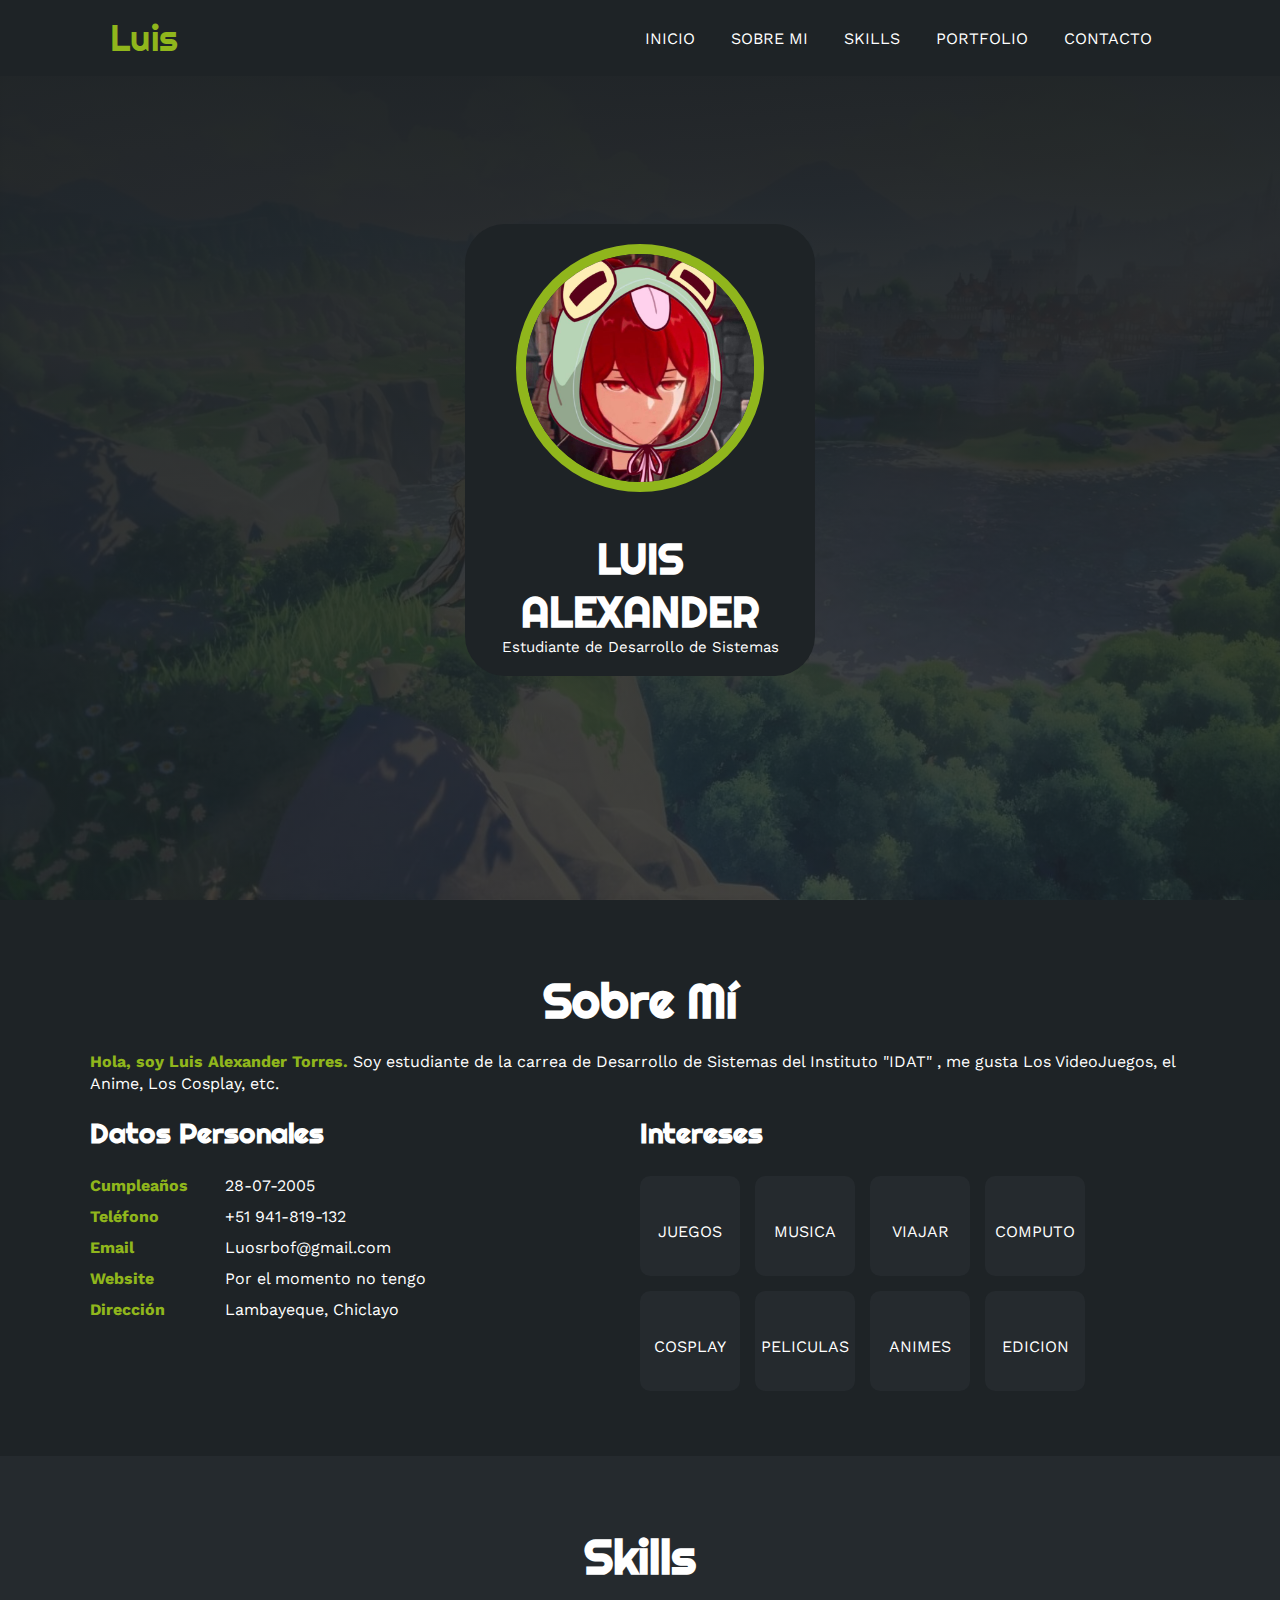
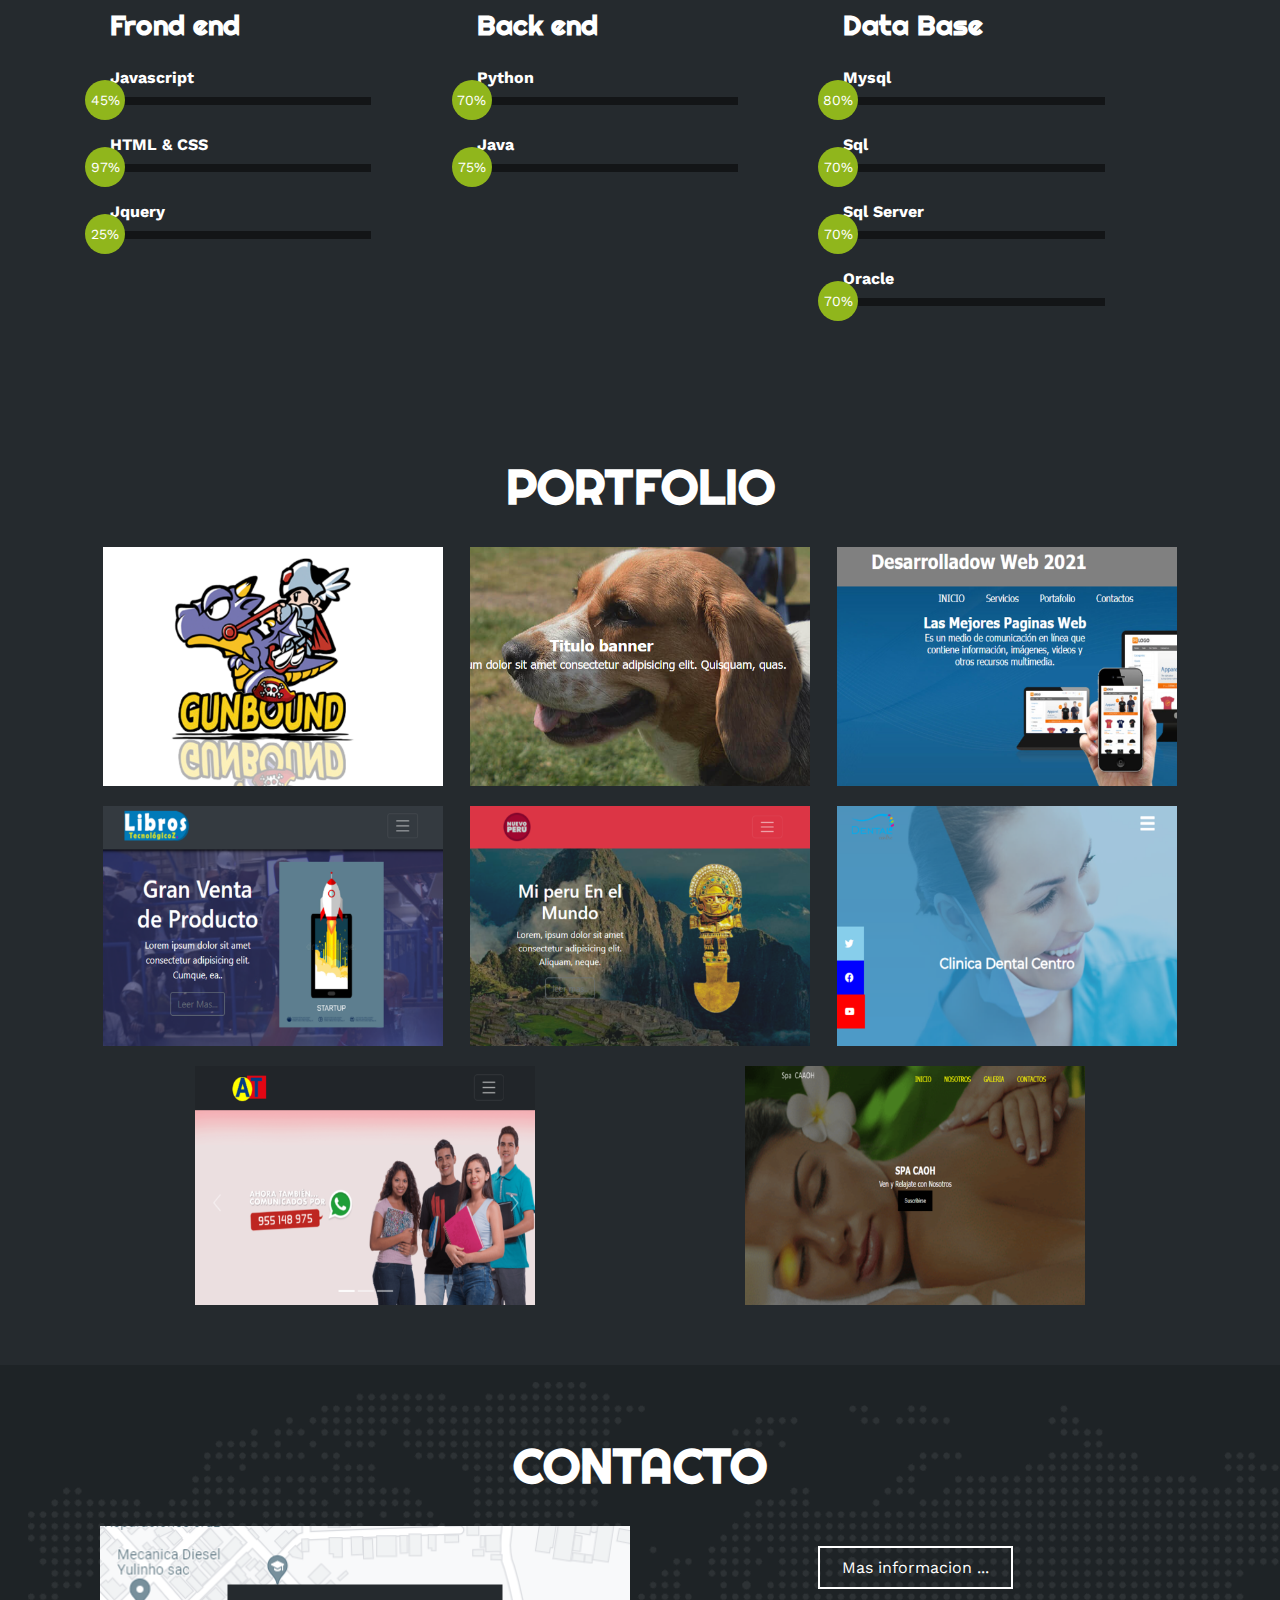
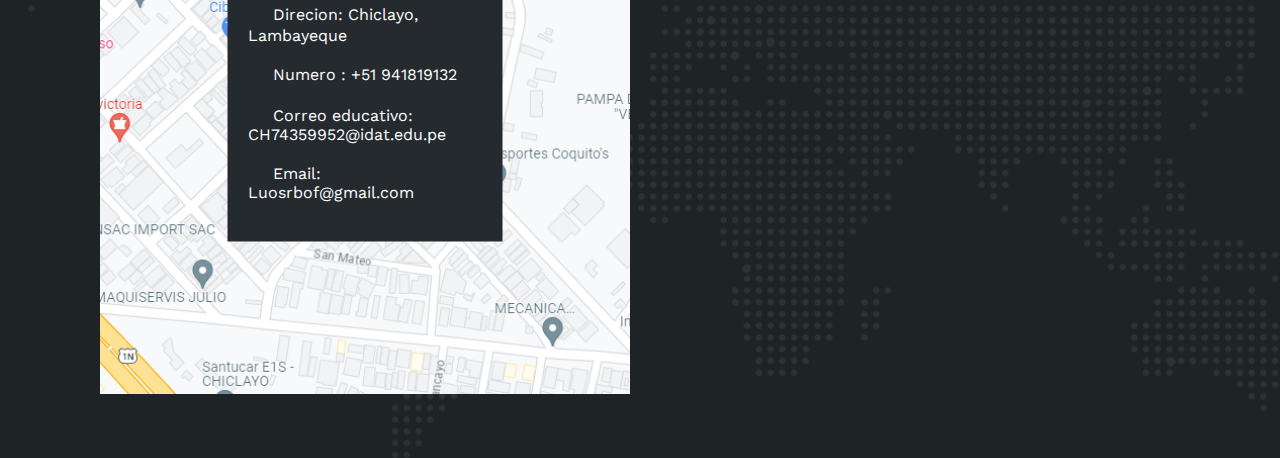
<file: index.html>
<!doctype html>
<html lang="en">
  <head>
    <meta charset="utf-8">
    <meta name="viewport" content="width=device-width, initial-scale=1">
    <title>Portafolio</title>
    <link rel="stylesheet" href="estilo.css">
    <link rel="shortcut icon" href="img/favonico.png" type="image/x-icon">
    <link href="https://cdn.jsdelivr.net/npm/bootstrap@5.3.0/dist/css/bootstrap.min.css" rel="stylesheet" integrity="sha384-9ndCyUaIbzAi2FUVXJi0CjmCapSmO7SnpJef0486qhLnuZ2cdeRhO02iuK6FUUVM" crossorigin="anonymous">
  </head>
  <body>
    <!-- MENU ENCABEZADO -->
    <div class="contenedor-header">
        <header>
            <div class="logo">
                <a href="#">Luis</a>
            </div>
            <nav id="nav">
                <ul>
                    <li><a href="#inicio" onclick="seleccionar()">INICIO</a></li>
                    <li><a href="#sobremi" onclick="seleccionar()">SOBRE MI</a></li>
                    <li><a href="#skills" onclick="seleccionar()">SKILLS</a></li>
                    <li><a href="#portfolio" onclick="seleccionar()">PORTFOLIO</a></li>
                    <li><a href="#contacto" onclick="seleccionar()">CONTACTO</a></li>
                </ul>
            </nav>
            <div class="nav-responsive" onclick="mostrarOcultarMenu()">
                <i class="fa-solid fa-bars"></i>
            </div>
        </header>
    </div>
    

    <!-- SECCION INICIO -->
    <section id="inicio" class="inicio">
        <div class="contenido-banner">
            <div class="contenedor-img">
                <img src="img/diluc.jpg" alt="">
            </div>
            <h1>LUIS ALEXANDER</h1>
            <h2>Estudiante de Desarrollo de Sistemas</h2>
        </div>
    </section>

    <!-- SECCION SOBRE MI -->
    <section id="sobremi" class="sobremi">
        <div class="contenido-seccion">
            <h2>Sobre Mí</h2>
            <p><span>Hola, soy Luis Alexander Torres.</span> Soy estudiante de la carrea de Desarrollo de Sistemas del Instituto "IDAT"
            , me gusta Los VideoJuegos, el Anime, Los Cosplay, etc.
            </p>

            <div class="fila">
                <!-- datos personales -->
                <div class="col">
                    <h3>Datos Personales</h3>
                    <ul>
                        <li>
                            <strong>Cumpleaños</strong>
                            28-07-2005
                        </li>
                        <li>
                            <strong>Teléfono</strong>
                            +51 941-819-132
                        </li>
                        <li>
                            <strong>Email</strong>
                            Luosrbof@gmail.com
                        </li>
                        <li>
                            <strong>Website</strong>
                            Por el momento no tengo
                        </li>
                        <li>
                            <strong>Dirección</strong>
                            Lambayeque, Chiclayo
                        </li>
                        
                    </ul>
                </div>

                <!-- intereses -->
                <div class="col">
                    <h3>Intereses</h3>
                    <div class="contenedor-intereses">
                        <div class="interes">
                            <i class="fa-solid fa-gamepad"></i>
                            <span>JUEGOS</span>
                        </div>
                        <div class="interes">
                            <i class="fa-solid fa-headphones"></i>
                            <span>MUSICA</span>
                        </div>
                        <div class="interes">
                            <i class="fa-solid fa-plane"></i>
                            <span>VIAJAR</span>
                        </div>
                        <div class="interes">
                            <i class="fa-brands fa-apple"></i>
                            <span>COMPUTO</span>
                        </div>
                        <div class="interes">
                            <i class="fa-solid fa-person-hiking"></i>
                            <span>COSPLAY</span>
                        </div>
                        <div class="interes">
                            <i class="fa-solid fa-book"></i>
                            <span>PELICULAS</span>
                        </div>
                        <div class="interes">
                            <i class="fa-solid fa-car"></i>
                            <span>ANIMES</span>
                        </div>
                        <div class="interes">
                            <i class="fa-solid fa-camera"></i>
                            <span>EDICION</span>
                        </div>
                        
                    </div>
                </div>
            </div>
            
        </div>
    </section>

    <!-- SECCION SKILLS -->
    <section class="skills" id="skills">
        <div class="contenido-seccion">
            <h2>Skills</h2>
            <div class="fila">
                <!-- Technical Skill -->
                <div class="col">
                    <h3>Frond end</h3>
                    <div class="skill">
                        <span>Javascript</span>
                        <div class="barra-skill">
                            <div class="progreso">
                                <span>45%</span>
                            </div>
                        </div>
                    </div>
                    <div class="skill">
                        <span>HTML & CSS</span>
                        <div class="barra-skill">
                            <div class="progreso">
                                <span>97%</span>
                            </div>
                        </div>
                    </div>
                    <div class="skill">
                        <span>Jquery</span>
                        <div class="barra-skill">
                            <div class="progreso">
                                <span>25%</span>
                            </div>
                        </div>
                    </div>
                    
                </div>
                <!-- Professional Skills -->
                <div class="col">
                    <h3>Back end</h3>
                    <div class="skill">
                        <span>Python</span>
                        <div class="barra-skill">
                            <div class="progreso">
                                <span>70%</span>
                            </div>
                        </div>
                    </div>
                    <div class="skill">
                        <span>Java</span>
                        <div class="barra-skill">
                            <div class="progreso">
                                <span>75%</span>
                            </div>
                        </div>
                    </div>
                </div>

                <div class="col">
                    <h3>Data Base</h3>
                    <div class="skill">
                        <span>Mysql</span>
                        <div class="barra-skill">
                            <div class="progreso">
                                <span>80%</span>
                            </div>
                        </div>
                    </div>
                    <div class="skill">
                        <span>Sql</span>
                        <div class="barra-skill">
                            <div class="progreso">
                                <span>70%</span>
                            </div>
                        </div>
                    </div>
                    <div class="skill">
                        <span>Sql Server</span>
                        <div class="barra-skill">
                            <div class="progreso">
                                <span>70%</span>
                            </div>
                        </div>
                    </div>

                    <div class="skill">
                        <span>Oracle</span>
                        <div class="barra-skill">
                            <div class="progreso">
                                <span>70%</span>
                            </div>
                        </div>
                    </div>
                    
                </div>
            </div>
        </div>
    </section>

    <!-- SECCION CURRICULUM -->
    

    <!-- SECCION PORTFOLIO -->
    <section id="portfolio" class="portfolio">
        <div class="contenido-seccion">
            <h2>PORTFOLIO</h2>
            <div class="galeria">
                <div class="proyecto">
                    <a href="Proyectos/bootstrap/index.html">
                        <img src="img/Bootstrap.png" alt="">
                            <div class="overlay">
                                <h3 class="text-white">Bootstrap</h3>
                            </div>
                    </a>
                </div>

                <div class="proyecto">
                    <a href="Proyectos/Pets/Index.html.html">
                        <img src="img/Pets.png" alt="">
                            <div class="overlay">
                                <h3 class="text-white">Pets</h3>
                            </div>
                    </a>
                </div>

                <div class="proyecto">
                    <a href="Proyectos/website/index.html">
                        <img src="img/website.png" alt="">
                            <div class="overlay">
                                <h3 class="text-white">Website</h3>
                            </div>
                    </a>
                </div>

                <div class="proyecto">
                    <a href="Proyectos/Libros/index.html">
                        <img src="img/Libros.png" alt="">
                            <div class="overlay">
                                <h3 class="text-white">Libros</h3>
                            </div>
                    </a>
                </div>

                <div class="proyecto">
                    <a href="Proyectos/MiPeru/index.html">
                        <img src="img/MiPeru.png" alt="">
                            <div class="overlay">
                                <h3 class="text-white">Mi Peru</h3>
                            </div>
                    </a>
                </div>

                <div class="proyecto">
                    <a href="Proyectos/Clinica/index.html">
                        <img src="img/clinica.png" alt="">
                            <div class="overlay">
                                <h3 class="text-white">Clinica</h3>
                            </div>
                    </a>
                </div>

                <div class="proyecto">
                    <a href="Proyectos/academia/index.html">
                        <img src="img/academia.png" alt="">
                            <div class="overlay">
                                <h3 class="text-white">Academia</h3>
                            </div>
                    </a>
                </div>

                <div class="proyecto">
                    <a href="Proyectos/Spa/index.html">
                        <img src="img/spa.png" alt="">
                            <div class="overlay">
                                <h3 class="text-white">Spa</h3>
                            </div>
                    </a>
                </div>
        </div>
    </div>
</section>

    <!-- SECCION CONTACTO -->
    <section id="contacto" class="contacto">
        <div class="contenido-seccion">
            <h2>CONTACTO</h2>
            <div class="fila">
                <!-- Formulario -->
                
                <!-- Mapa -->
                <div class="col">
                    <img src="img/ubicacion.png" alt="">
                    <div class="info">
                        <ul>
                            <li>
                                <i class="fa-solid fa-location-dot"></i>
                                Direcion: ㅤㅤㅤㅤChiclayo, Lambayeque
                            </li>
                            <li>
                                <i class="fa-solid fa-mobile-screen"></i>
                                Numero : ㅤㅤㅤㅤㅤㅤ+51 941819132
                            </li>
                            <li>
                                <i class="fa-solid fa-envelope"></i>
                                Correo educativo: CH74359952@idat.edu.pe
                                
                            </li>
                            <li>
                                <i class="fa-solid fa-mobile-screen"></i>
                                Email: Luosrbof@gmail.com
                            </li>
                        </ul>
                    </div>
                </div>
                <div class="col">
                    
                    <button>
                        Mas informacion ...<i class="fa-solid fa-paper-plane"></i>
                        <span class="overlay"></span>
                    </button>
                </div>
            </div>
        </div>
    </section>

    <!-- footer -->
    

    <script src="script.js"></script>
    <script src="https://cdn.jsdelivr.net/npm/bootstrap@5.3.0/dist/js/bootstrap.bundle.min.js" integrity="sha384-geWF76RCwLtnZ8qwWowPQNguL3RmwHVBC9FhGdlKrxdiJJigb/j/68SIy3Te4Bkz" crossorigin="anonymous"></script>
  </body>
</html>
</file>
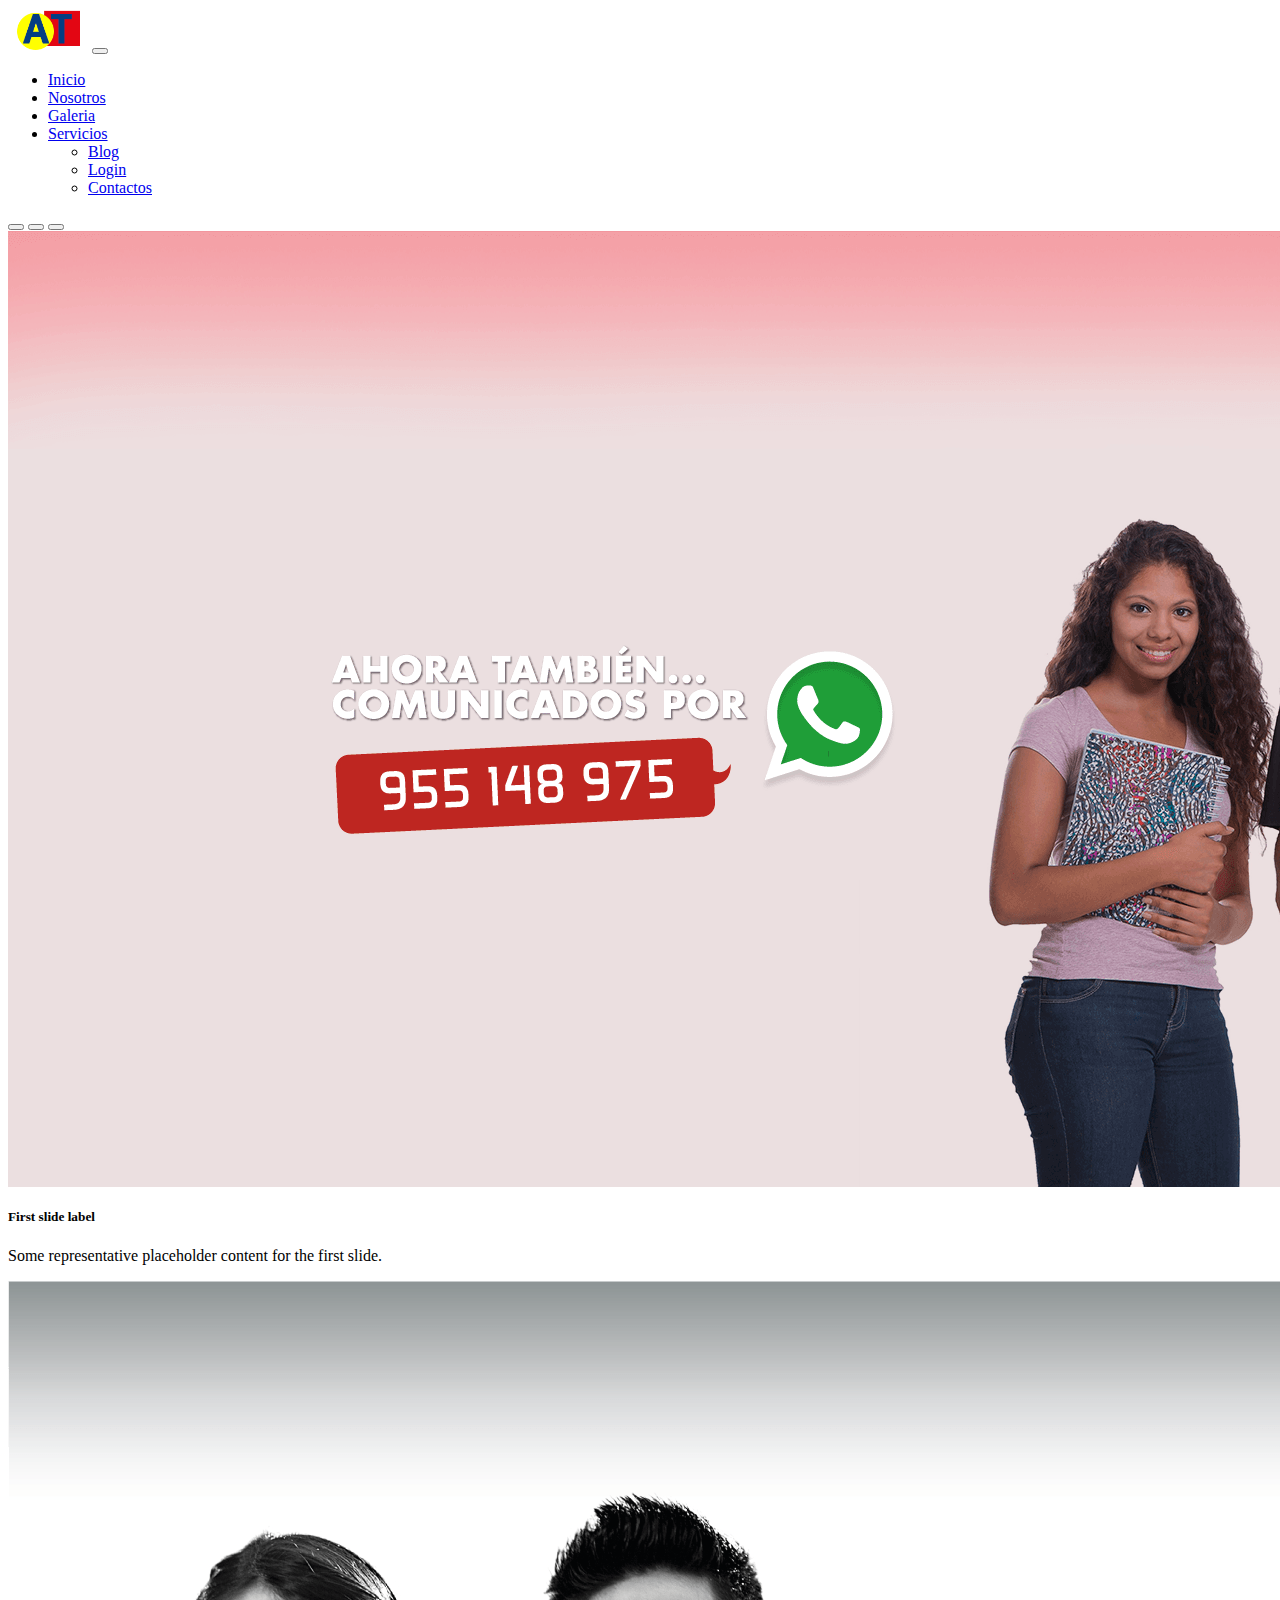
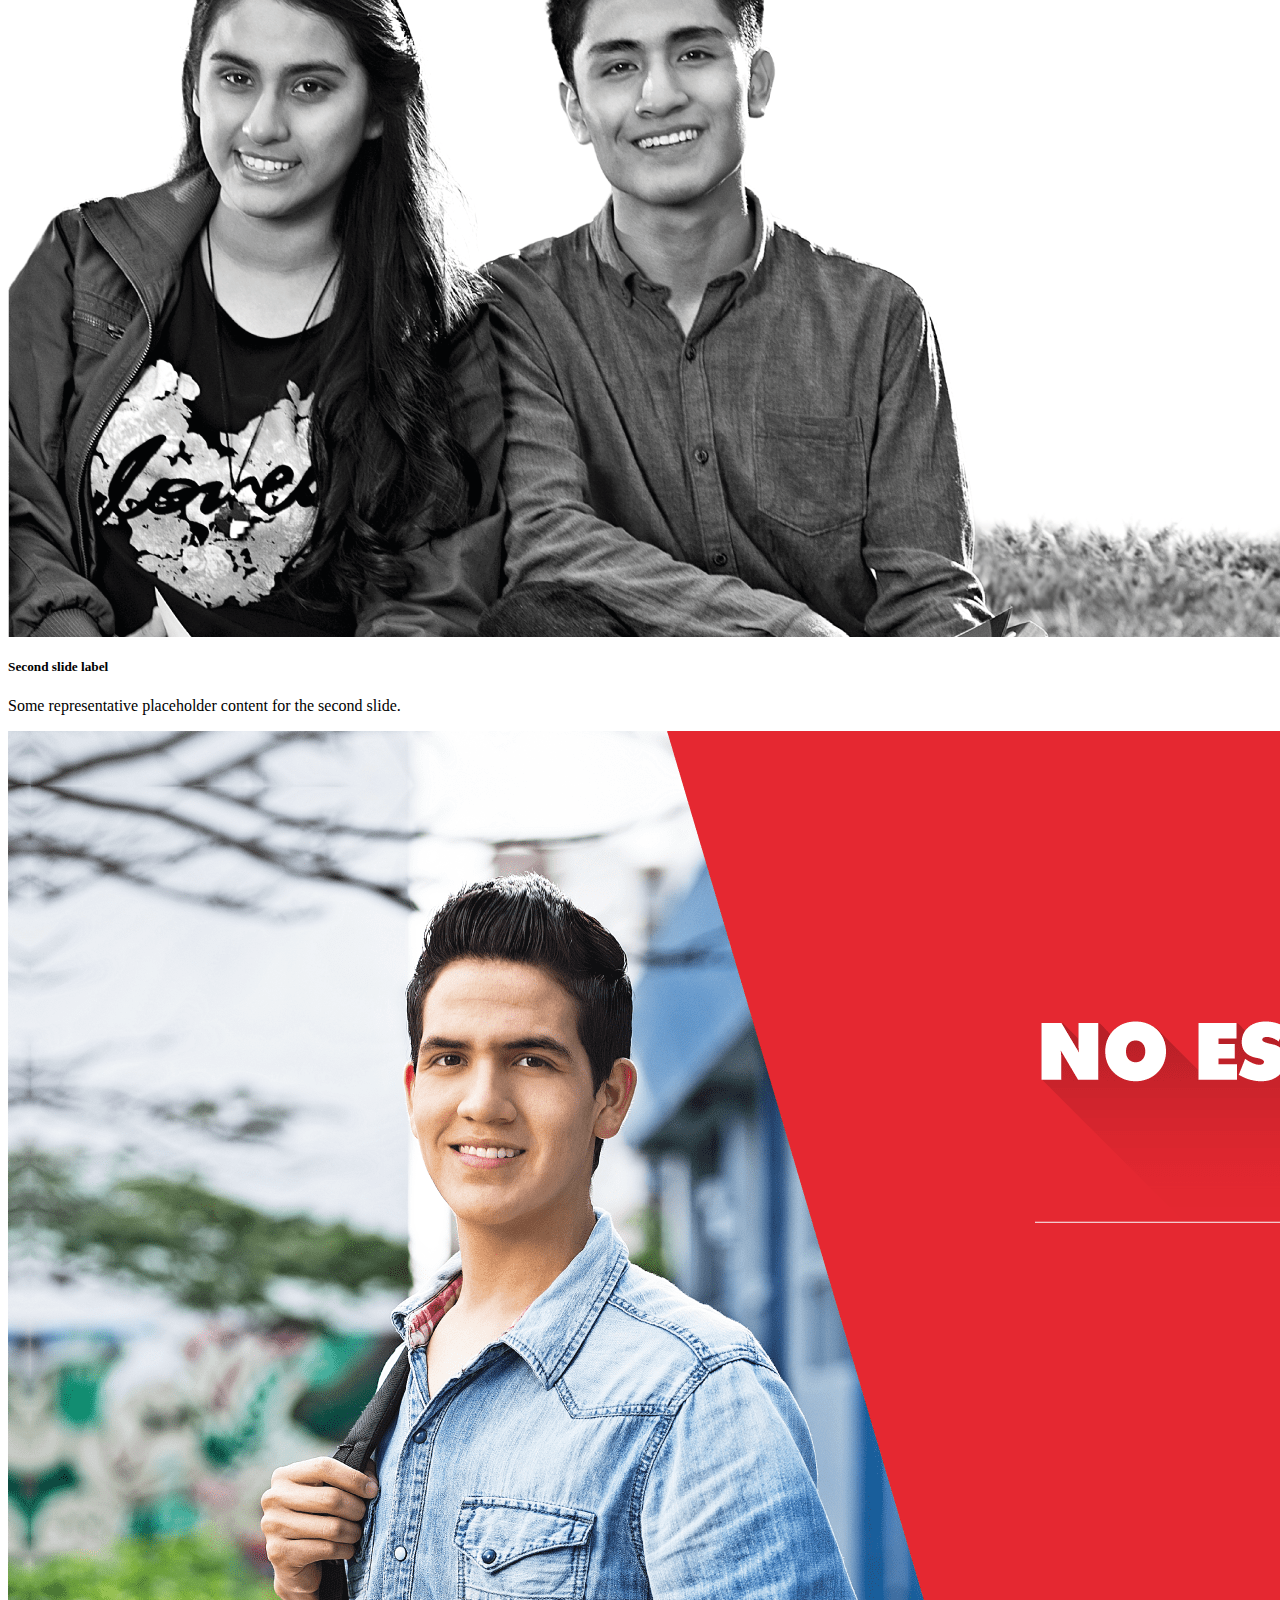
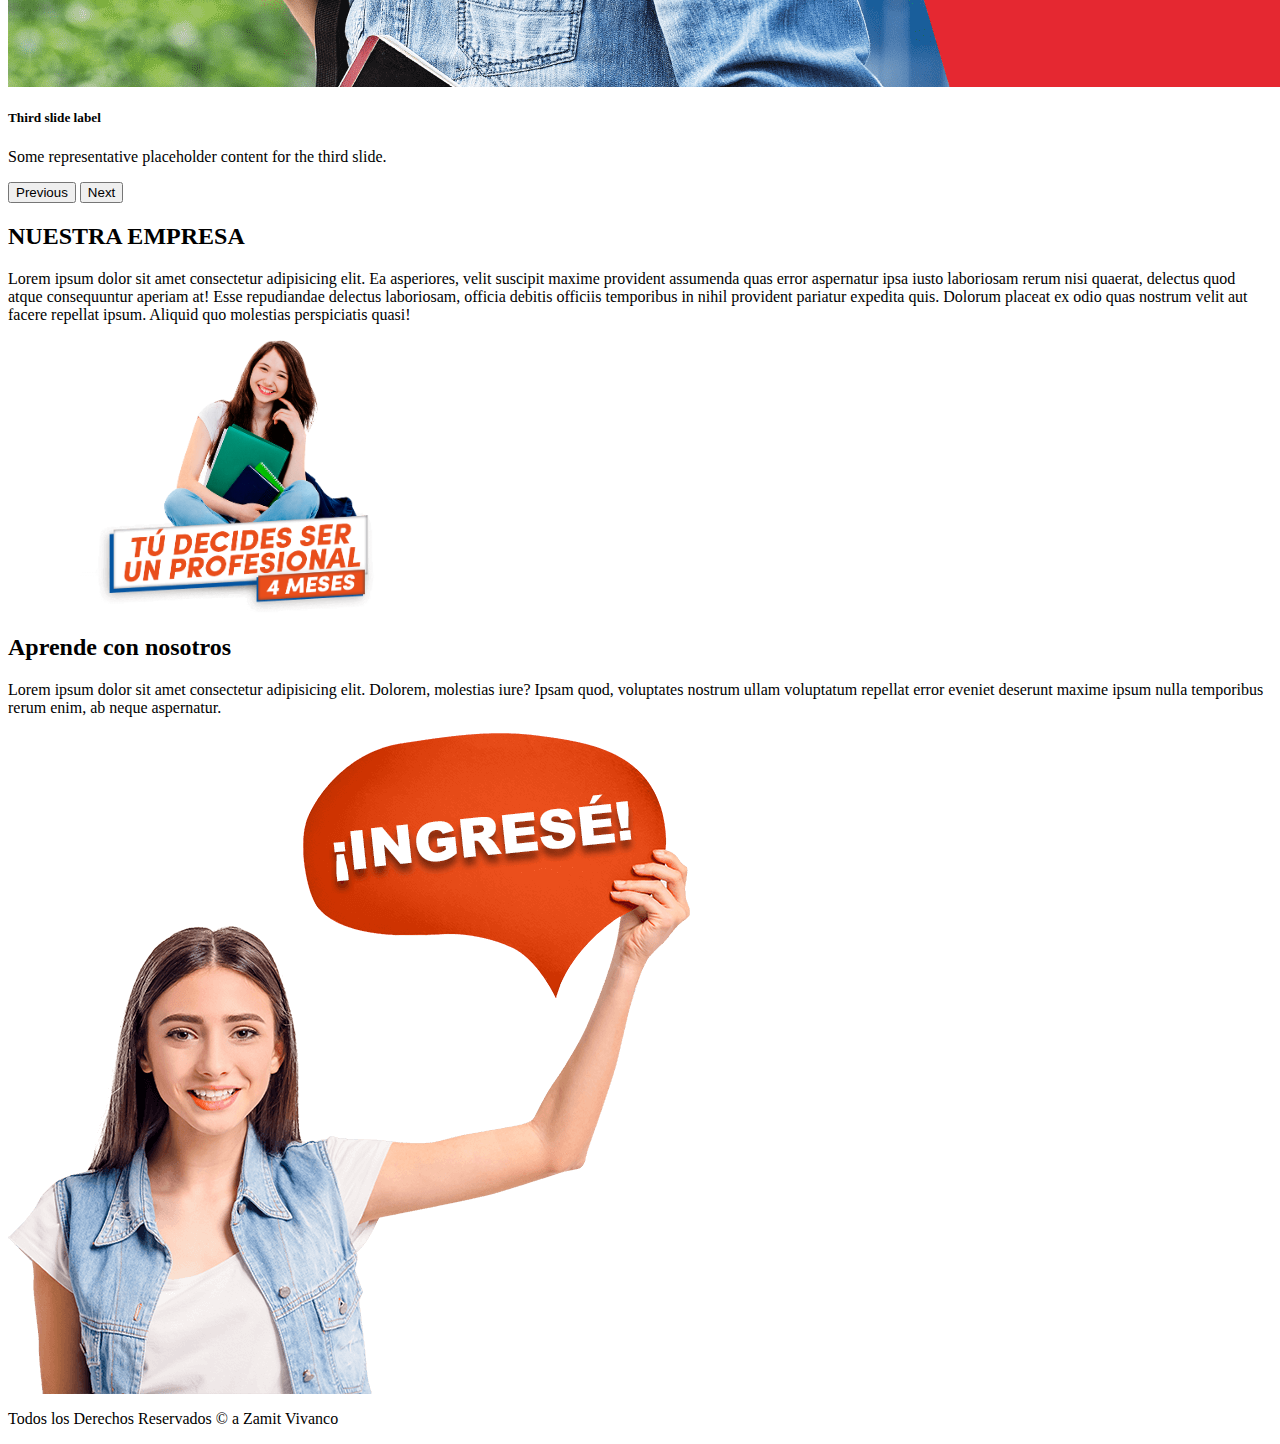
<file: Proyectos/academia/index.html>
<title>Academia Triunfadores</title>
  <!-- Required meta tags -->
  <meta charset="utf-8">
  <meta name="viewport" content="width=device-width, initial-scale=1, shrink-to-fit=no">

  <!-- Bootstrap CSS v5.2.1 -->
  <link rel="shortcut icon" href="img/logo.png" type="image/x-icon">
  <link href="https://cdn.jsdelivr.net/npm/bootstrap@5.2.1/dist/css/bootstrap.min.css" rel="stylesheet"
    integrity="sha384-iYQeCzEYFbKjA/T2uDLTpkwGzCiq6soy8tYaI1GyVh/UjpbCx/TYkiZhlZB6+fzT" crossorigin="anonymous">

</head>

<body>

    <nav class="navbar navbar-expand-lg bg-dark navbar-dark fixed-top">
        <div class="container">
          <a class="navbar-brand" href="#"><img src="img/logo.png" alt="" width="80px"></a>
          <button class="navbar-toggler" type="button" data-bs-toggle="collapse" data-bs-target="#navbarNavDropdown" aria-controls="navbarNavDropdown" aria-expanded="false" aria-label="Toggle navigation">
            <span class="navbar-toggler-icon"></span>
          </button>
          <div class="collapse navbar-collapse d-lg-flex justify-content-end" id="navbarNavDropdown">
            <ul class="navbar-nav">
              <li class="nav-item">
                <a class="nav-link active" aria-current="page" href="index.html">Inicio</a>
              </li>
              <li class="nav-item">
                <a class="nav-link" href="nosotros.html">Nosotros</a>
              </li>
              <li class="nav-item">
                <a class="nav-link" href="galeria.html">Galeria</a>
              </li>
              <li class="nav-item dropdown">
                <a class="nav-link dropdown-toggle" href="#" role="button" data-bs-toggle="dropdown" aria-expanded="false">
                  Servicios
                </a>
                <ul class="dropdown-menu">
                  <li><a class="dropdown-item" href="blog.hmtl">Blog</a></li>
                  <li><a class="dropdown-item" href="login.hmtl">Login</a></li>
                  <li><a class="dropdown-item" href="contactos.html">Contactos</a></li>
                </ul>
              </li>
            </ul>
          </div>
        </div>
      </nav>
    <!-- carousel -->
    <div id="carouselExampleCaptions" class="carousel slide mt-5">
        <div class="carousel-indicators">
          <button type="button" data-bs-target="#carouselExampleCaptions" data-bs-slide-to="0" class="active" aria-current="true" aria-label="Slide 1"></button>
          <button type="button" data-bs-target="#carouselExampleCaptions" data-bs-slide-to="1" aria-label="Slide 2"></button>
          <button type="button" data-bs-target="#carouselExampleCaptions" data-bs-slide-to="2" aria-label="Slide 3"></button>
        </div>
        <div class="carousel-inner">
          <div class="carousel-item active">
            <img src="img/banner1.png" class="d-block w-100" alt="...">
            <div class="carousel-caption d-none d-md-block">
              <h5>First slide label</h5>
              <p>Some representative placeholder content for the first slide.</p>
            </div>
          </div>
          <div class="carousel-item">
            <img src="img/banner2.png" class="d-block w-100" alt="...">
            <div class="carousel-caption d-none d-md-block">
              <h5>Second slide label</h5>
              <p>Some representative placeholder content for the second slide.</p>
            </div>
          </div>
          <div class="carousel-item">
            <img src="img/banner3.png" class="d-block w-100" alt="...">
            <div class="carousel-caption d-none d-md-block">
              <h5>Third slide label</h5>
              <p>Some representative placeholder content for the third slide.</p>
            </div>
          </div>
        </div>
        <button class="carousel-control-prev" type="button" data-bs-target="#carouselExampleCaptions" data-bs-slide="prev">
          <span class="carousel-control-prev-icon" aria-hidden="true"></span>
          <span class="visually-hidden">Previous</span>
        </button>
        <button class="carousel-control-next" type="button" data-bs-target="#carouselExampleCaptions" data-bs-slide="next">
          <span class="carousel-control-next-icon" aria-hidden="true"></span>
          <span class="visually-hidden">Next</span>
        </button>
      </div>

  <header class="my-5">
    <div class="container">
        <h2 class="text-center">NUESTRA EMPRESA</h2>
        <P>Lorem ipsum dolor sit amet consectetur adipisicing elit. Ea asperiores, velit suscipit maxime provident assumenda quas error aspernatur ipsa iusto laboriosam rerum nisi quaerat, delectus quod atque consequuntur aperiam at!
        Esse repudiandae delectus laboriosam, officia debitis officiis temporibus in nihil provident pariatur expedita quis. Dolorum placeat ex odio quas nostrum velit aut facere repellat ipsum. Aliquid quo molestias perspiciatis quasi!</P>
        <img src="img/img00.png" alt="" width="450px" class="d-block m-auto" style="max-width:100% ;">

    </div>
    
  </header>
  <main>
     <div class="container">
        <div class="row">
            <div class="col-lg-6 aling-self-center">
                <h2>Aprende con nosotros</h2>
                <p>Lorem ipsum dolor sit amet consectetur adipisicing elit. Dolorem, molestias iure? Ipsam quod, voluptates nostrum ullam voluptatum repellat error eveniet deserunt maxime ipsum nulla temporibus rerum enim, ab neque aspernatur.</p>
            </div>
            <div class="col-lg-6">
                <img src="img/img01.png" alt="" class="w-100">
            </div>
        </div>
     </div>
  </main>
  <footer class="bg-dark text-white py-3 mt-5">
    <div class="container">
        <p class="text-center">Todos los Derechos Reservados &copy; a Zamit Vivanco</p>
    </div>
  </footer>
  <!-- Bootstrap JavaScript Libraries -->
  <script src="https://cdn.jsdelivr.net/npm/@popperjs/core@2.11.6/dist/umd/popper.min.js"
    integrity="sha384-oBqDVmMz9ATKxIep9tiCxS/Z9fNfEXiDAYTujMAeBAsjFuCZSmKbSSUnQlmh/jp3" crossorigin="anonymous">
  </script>

  <script src="https://cdn.jsdelivr.net/npm/bootstrap@5.2.1/dist/js/bootstrap.min.js"
    integrity="sha384-7VPbUDkoPSGFnVtYi0QogXtr74QeVeeIs99Qfg5YCF+TidwNdjvaKZX19NZ/e6oz" crossorigin="anonymous">
  </script>

<script src="https://code.jquery.com/jquery-3.7.0.js" integrity="sha256-JlqSTELeR4TLqP0OG9dxM7yDPqX1ox/HfgiSLBj8+kM=" crossorigin="anonymous"></script>
 
<script>
    $("body, html").hide().fadeIn(3000);
</script>
</body>

</html>
</file>
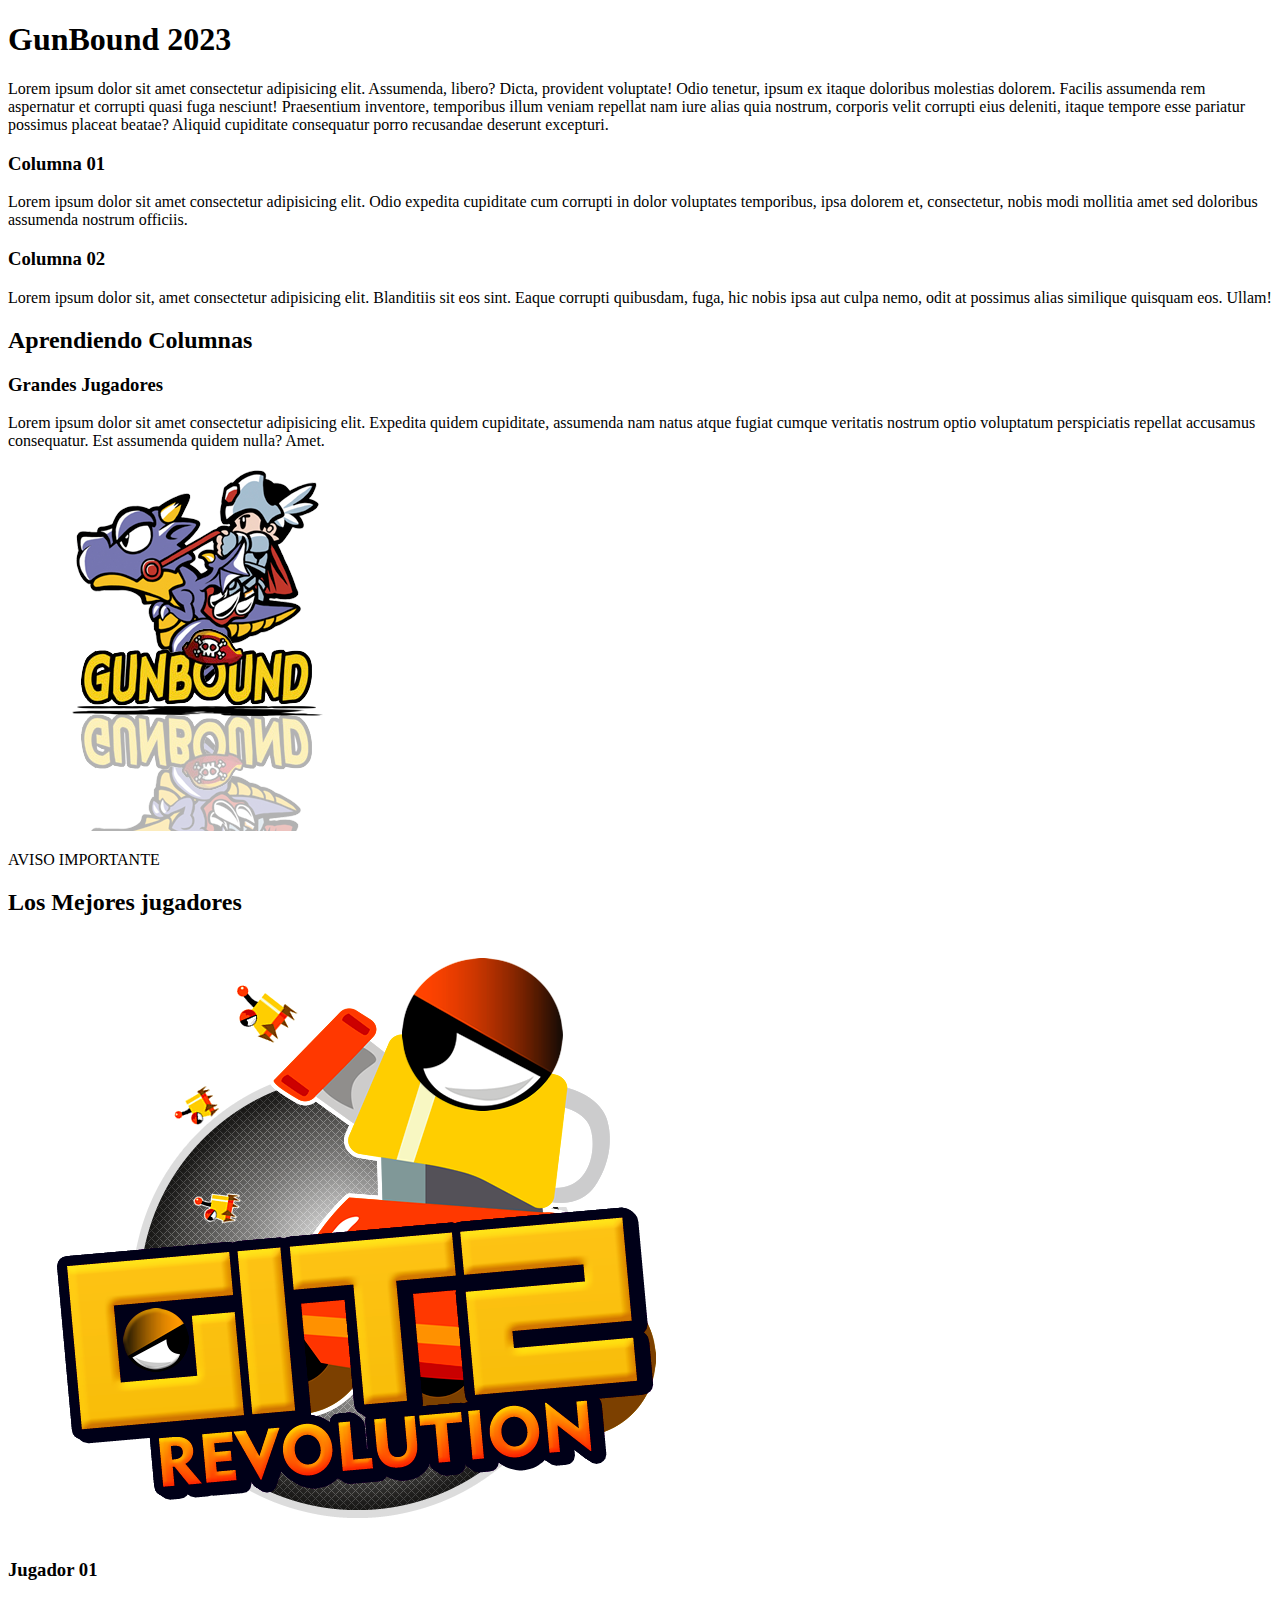
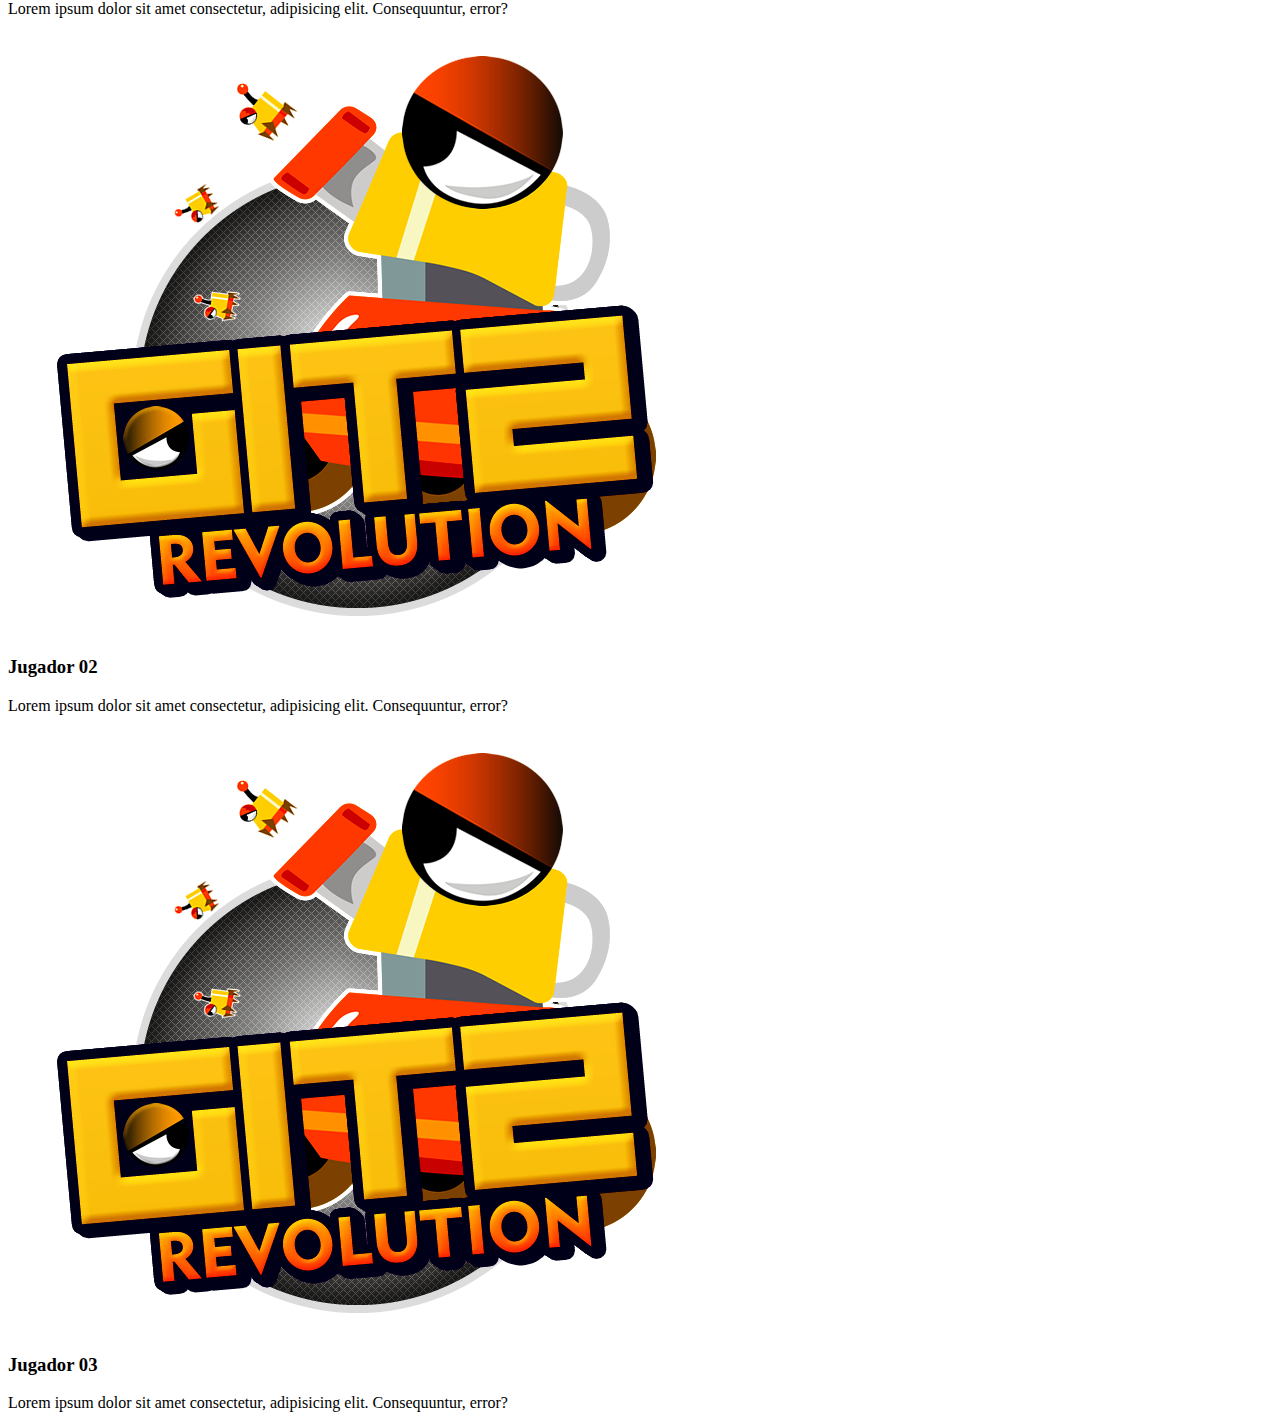
<file: Proyectos/bootstrap/index.html>
<!doctype html>
<html lang="en">

<head>
  <title>Bootstrap 5.0</title>
  <!-- Required meta tags -->
  <meta charset="utf-8">
  <meta name="viewport" content="width=device-width, initial-scale=1, shrink-to-fit=no">

  <!-- Bootstrap CSS v5.2.1 -->
  <link href="https://cdn.jsdelivr.net/npm/bootstrap@5.2.1/dist/css/bootstrap.min.css" rel="stylesheet"
    integrity="sha384-iYQeCzEYFbKjA/T2uDLTpkwGzCiq6soy8tYaI1GyVh/UjpbCx/TYkiZhlZB6+fzT" crossorigin="anonymous">

</head>

<body>
  <header>
    <h1 class="text-center text-danger">GunBound 2023</h1>
  </header>
  <main>
    <div class="container">
        <p>Lorem ipsum dolor sit amet consectetur adipisicing elit. Assumenda, libero? Dicta, provident voluptate! Odio tenetur, ipsum ex itaque doloribus molestias dolorem. Facilis assumenda rem aspernatur et corrupti quasi fuga nesciunt!
        Praesentium inventore, temporibus illum veniam repellat nam iure alias quia nostrum, corporis velit corrupti eius deleniti, itaque tempore esse pariatur possimus placeat beatae? Aliquid cupiditate consequatur porro recusandae deserunt excepturi.</p>
    </div>
  </main>
  <nav>
    <div class="container">
        <div class="row">
            <div class="col-lg-6">
                <h3 class="text-center">Columna 01</h3>
                <p>Lorem ipsum dolor sit amet consectetur adipisicing elit. Odio expedita cupiditate cum corrupti in dolor voluptates temporibus, ipsa dolorem et, consectetur, nobis modi mollitia amet sed doloribus assumenda nostrum officiis.</p>
            </div>
            <div class="col-lg-6">
                <h3 class="text-center">Columna 02</h3>
                <p>Lorem ipsum dolor sit, amet consectetur adipisicing elit. Blanditiis sit eos sint. Eaque corrupti quibusdam, fuga, hic nobis ipsa aut culpa nemo, odit at possimus alias similique quisquam eos. Ullam!</p>
            </div>
        </div>
    </div>
  </nav>
  <section>
    <h2 class="text-center">Aprendiendo Columnas</h2>
    <div class="container">
        <div class="row">
            <div class="col-lg-9 aling-self-center">
                <h3 class="text-primary">Grandes Jugadores</h3>
                <p>Lorem ipsum dolor sit amet consectetur adipisicing elit. Expedita quidem cupiditate, assumenda nam natus atque fugiat cumque veritatis nostrum optio voluptatum perspiciatis repellat accusamus consequatur. Est assumenda quidem nulla? Amet.</p>
            </div>
            <div class="col-lg-3">
                <img src="img/jugador.png" alt="">
            </div>
        </div>
    </div>
  </section>
  <article class="bg-warning py-5">
    <div class="container">
        <p class="display-1 text-center">AVISO IMPORTANTE</p>
    </div>
  </article>

  <aside class="my-5">
    <h2 class="text-center text-primary">Los Mejores jugadores</h2>
    <div class="container">
        <div class="row">
            <div class="col-lg-4">
                <div class="card">
                    <div class="card-body">
                        <img src="img/carro.png" alt="" class="w-100">
                        <h3 class="text-center">Jugador 01</h3>
                        <p>Lorem ipsum dolor sit amet consectetur, adipisicing elit. Consequuntur, error?</p>
                    </div>
                </div>
            </div>
            <div class="col-lg-4">
                <div class="card">
                    <div class="card-body">
                        <img src="img/carro.png" alt="" class="w-100">
                        <h3 class="text-center">Jugador 02</h3>
                        <p>Lorem ipsum dolor sit amet consectetur, adipisicing elit. Consequuntur, error?</p>
                    </div>
                </div>
            </div>
            <div class="col-lg-4">
                <div class="card">
                    <div class="card-body">
                        <img src="img/carro.png" alt="" class="w-100">
                        <h3 class="text-center">Jugador 03</h3>
                        <p>Lorem ipsum dolor sit amet consectetur, adipisicing elit. Consequuntur, error?</p>
                    </div>
                </div>
            </div>
        </div>
    </div>
  </aside>
  <footer>
    <!-- place footer here -->
  </footer>
  <!-- Bootstrap JavaScript Libraries -->
  <script src="https://cdn.jsdelivr.net/npm/@popperjs/core@2.11.6/dist/umd/popper.min.js"
    integrity="sha384-oBqDVmMz9ATKxIep9tiCxS/Z9fNfEXiDAYTujMAeBAsjFuCZSmKbSSUnQlmh/jp3" crossorigin="anonymous">
  </script>

  <script src="https://cdn.jsdelivr.net/npm/bootstrap@5.2.1/dist/js/bootstrap.min.js"
    integrity="sha384-7VPbUDkoPSGFnVtYi0QogXtr74QeVeeIs99Qfg5YCF+TidwNdjvaKZX19NZ/e6oz" crossorigin="anonymous">
  </script>
</body>

</html>
</file>
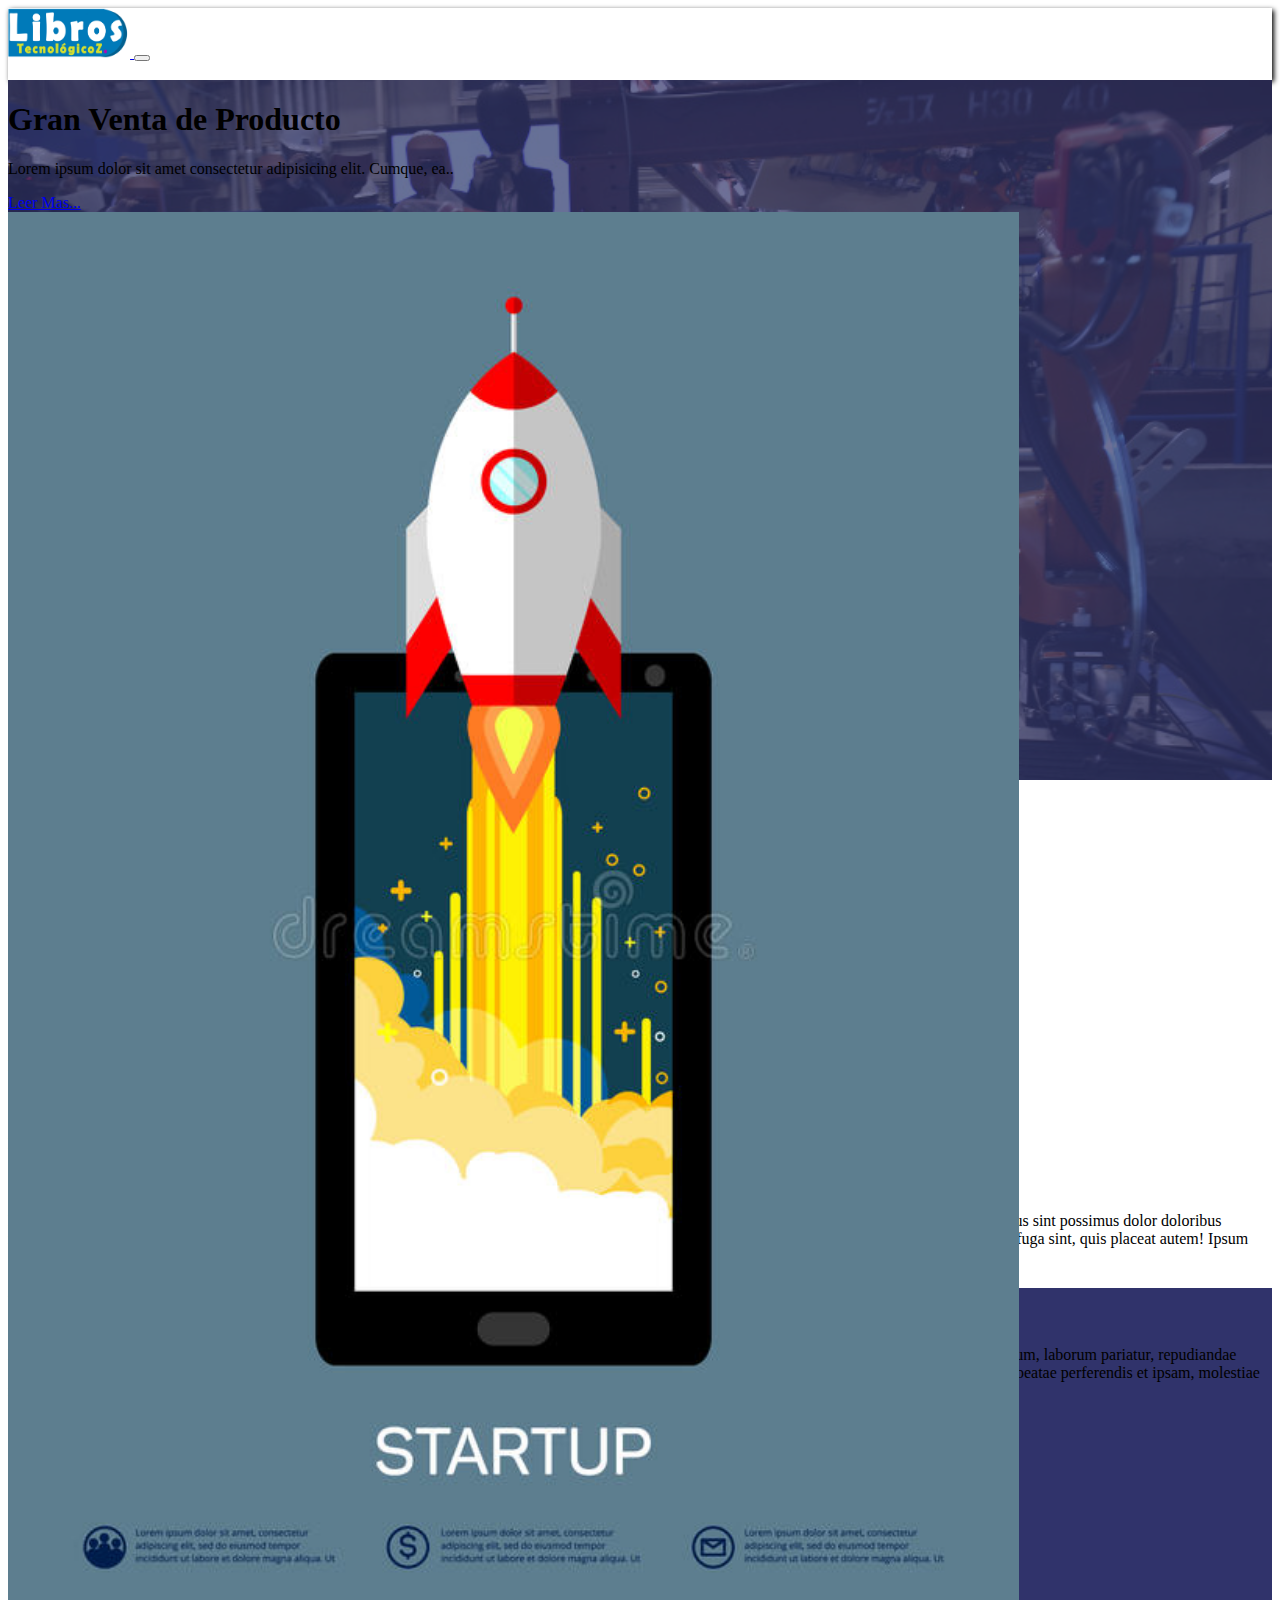
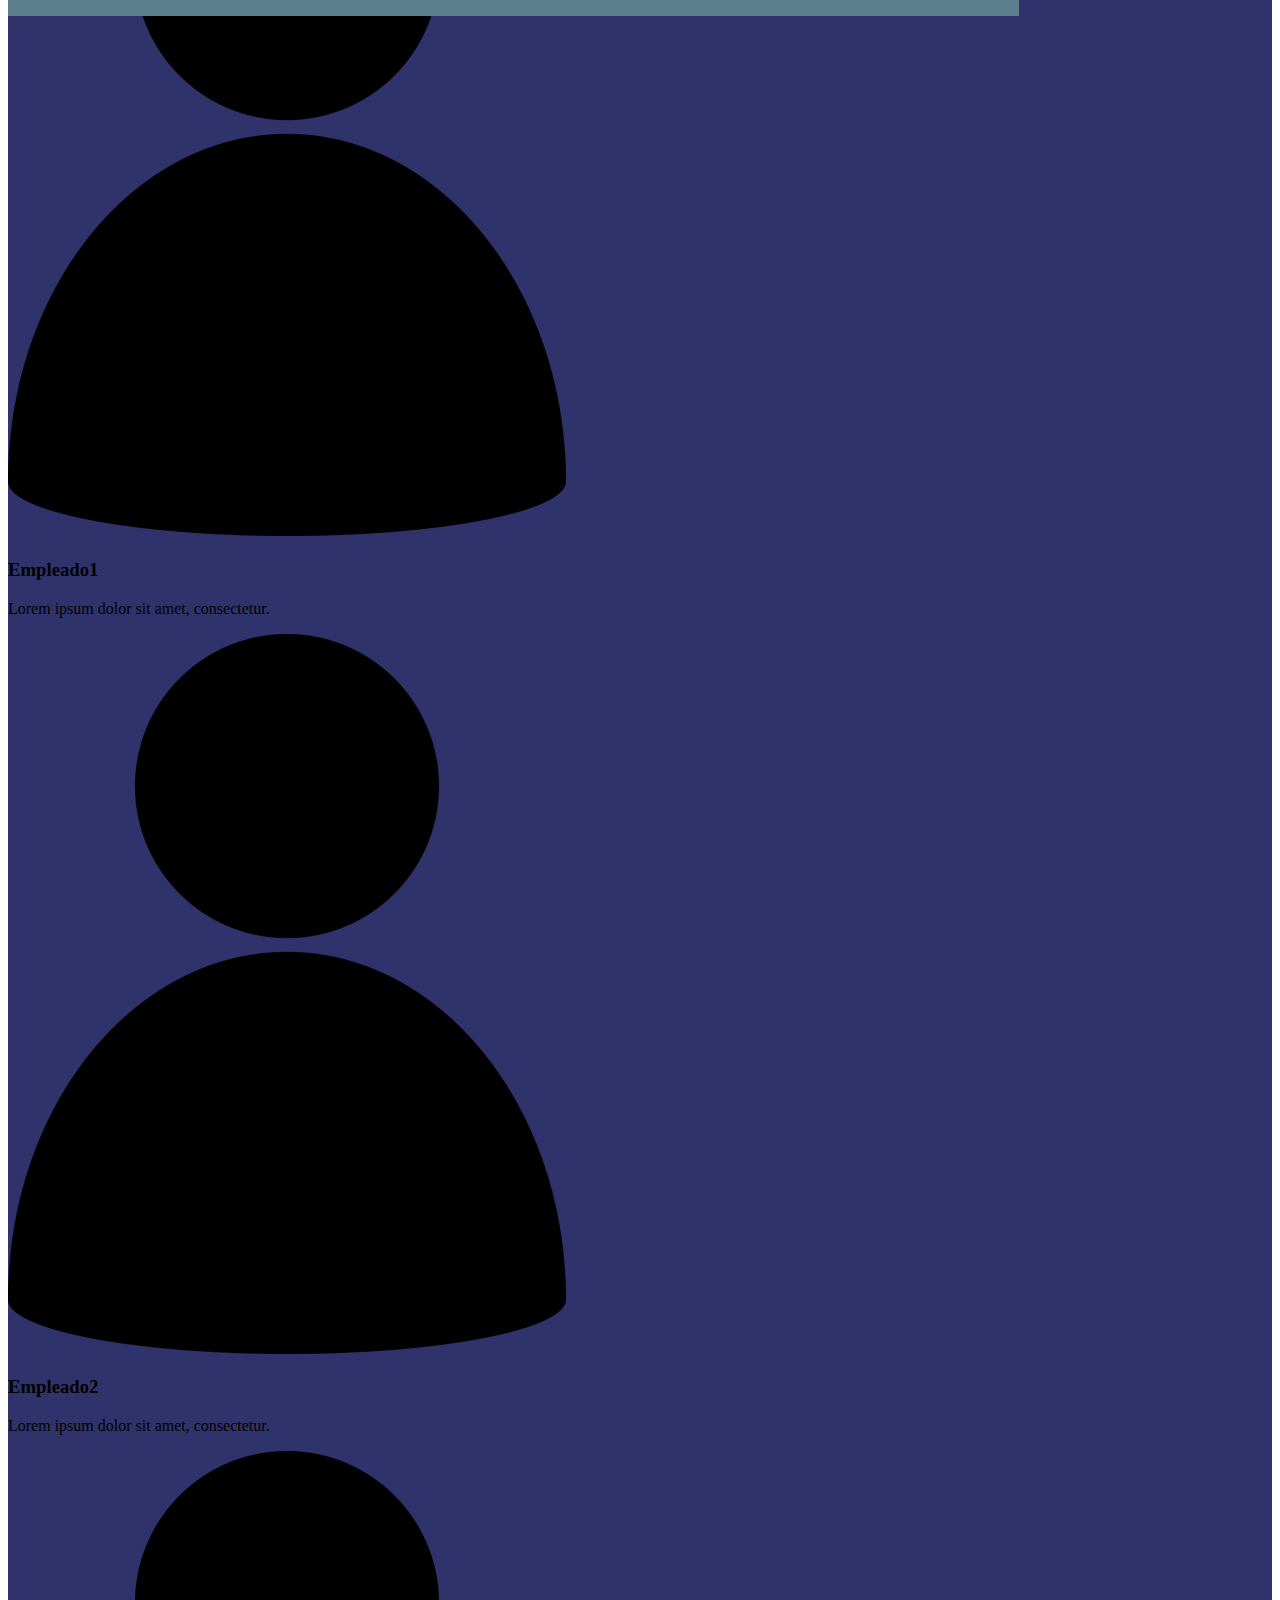
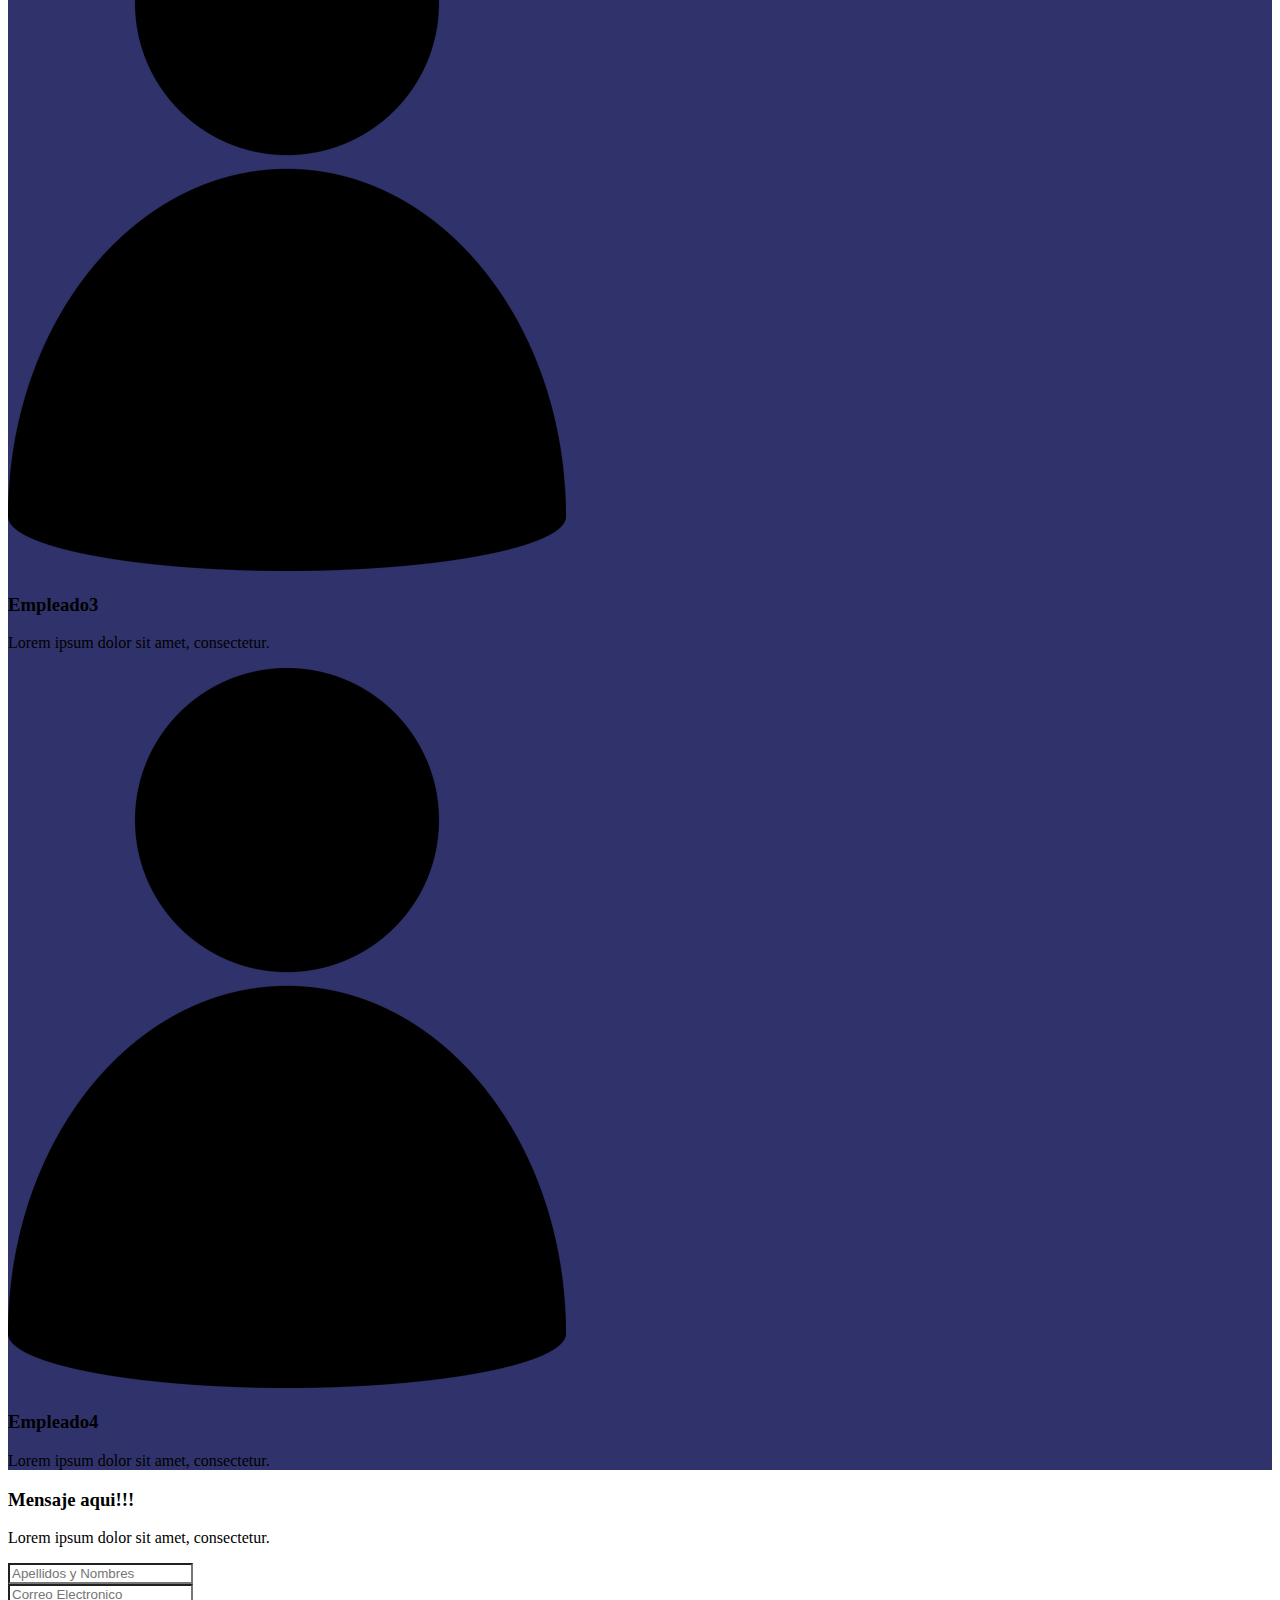
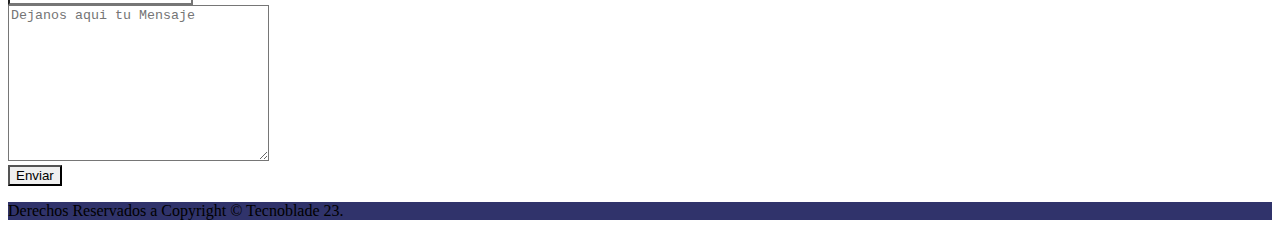
<file: Proyectos/Libros/index.html>
<!doctype html>
<html>
<head>
<meta charset="utf-8">
<link rel="stylesheet" href="css/style.css">
<link rel="shortcut icon" href="img/favicon.png">
<meta name="viewport" content="width=device-width, user-scalable=no, initial-scale=1.0, maximum-scale=1.0, minimum-scale=1.0">
<!--Uso de Bootstrap-->
<link rel="stylesheet" href="https://stackpath.bootstrapcdn.com/bootstrap/4.1.3/css/bootstrap.min.css" integrity="sha384-MCw98/SFnGE8fJT3GXwEOngsV7Zt27NXFoaoApmYm81iuXoPkFOJwJ8ERdknLPMO" crossorigin="anonymous">
<!--Uso de Fontawesome-->
<link rel="stylesheet" href="https://use.fontawesome.com/releases/v5.3.1/css/all.css" integrity="sha384-mzrmE5qonljUremFsqc01SB46JvROS7bZs3IO2EmfFsd15uHvIt+Y8vEf7N7fWAU" crossorigin="anonymous">
<title>Web Site Z</title>
</head>
<body>
<nav class="navbar navbar-expand-lg navbar-dark bg-dark fixed-top">
	<div class="container">
  <a class="navbar-brand" href="#">
	<img src="img/logo.png" style="height:50px">
</a>
  <button class="navbar-toggler" type="button" data-toggle="collapse" data-target="#navbarNavAltMarkup" aria-controls="navbarNavAltMarkup" aria-expanded="false" aria-label="Toggle navigation">
    <span class="navbar-toggler-icon"></span>
  </button>
  <div class="collapse navbar-collapse" id="navbarNavAltMarkup">
    <div class="navbar-nav ml-auto">
      <a class="nav-item nav-link active" href="#">Inicio<span class="sr-only">(current)</span></a>
      <a class="nav-item nav-link" href="#formulario">Nosotros</a>
      <a class="nav-item nav-link" href="#personal">Fotogaleria</a>
      <a class="nav-item nav-link" href="#contactos">Contactos</a>
    </div>
  </div>
</div>
</nav>
<header class="main-header mt-5">
	<div class="background-overlay py-5 text-white">
		<div class="container">
			<div class="row d-flex h-100">
				<div class="col-sm-6 text-center justify-content-center align-self-center">
					<h1>Gran Venta de Producto</h1>
					<p>Lorem ipsum dolor sit amet consectetur adipisicing elit. Cumque, ea..</p>
					<a href="#" class="btn btn-outline-secondary">Leer Mas...</a>
				</div>
				<div class="col-sm-6">
					<img src="img/producto.jpg" style="width:80%;" class="img-fluid d-none d-sm-block">
				</div>
			</div>
		</div>
	</div>
</header>
<!--Uso de Formulario-->
	<section id="formulario" class="bg-dark text-white py-5">
		<div class="container">
			<div class="row d-flex justify-content-center">
				<div class="col-lg-4 col-md-6 col-sm-6">
					<input type="text" class="form-control form-control-lg m-2" placeholder="Ingresa tu Nombre">
				</div>
				<div class="col-lg-4 col-md-6 col-sm-6">
					<input type="email" class="form-control form-control-lg m-2" placeholder="Ingresa tu Email">
				</div>
				<div class="col-lg-4 col-md-6 col-sm-6">
					<button class="btn btn-primary btn-lg btn-block m-2">Suscribirse..</button>
				</div>
			</div>
		</div>
	</section>
<!--Persona trabajando-->
<section class="py-5">
	<div class="container">
		<div class="row d-flex justify-content-center">
			
			<div class="col-lg-3 col-md-6 col-sm-6 mb-2">
				<div class="card text-center border-primary">
					<div class="card-body">
						<h3>Carta Uno</h3>
						<p>Lorem ipsum dolor sit amet, consectetur.</p>
					</div>
				</div>
			</div>
			<div class="col-lg-3 col-md-6 col-sm-6 mb-2">
				<div class="card text-white bg-primary">
					<div class="card-body">
						<h3>Carta Dos</h3>
						<p>Lorem ipsum dolor sit amet, consectetur.</p>
					</div>
				</div>
			</div>
			<div class="col-lg-3 col-md-6 col-sm-6 mb-2">
				<div class="card text-center border-primary">
					<div class="card-body">
						<h3>Carta Tres</h3>
						<p>Lorem ipsum dolor sit amet, consectetur.</p>
					</div>
				</div>
			</div>
			<div class="col-lg-3 col-md-6 col-sm-6 mb-2">
				<div class="card text-white bg-primary">
					<div class="card-body">
						<h3>Carta Cuatro</h3>
						<p>Lorem ipsum dolor sit amet, consectetur.</p>
					</div>
				</div>
			</div>
		</div>
	</div>
</section>	
<!--Importante-->
	<section class="m-5 bg-light text-center">
		<div class="container">
			<div class="row">
				<div class="m-5">
				<h3 class="text-center">Que Producto Ofrecen??</h3>
					<p>Lorem ipsum dolor sit amet, consectetur adipisicing elit. Quos expedita, fugiat, ut enim molestias debitis atque dolorum velit doloremque a id quo rem delectus sint possimus dolor doloribus numquam ipsa. ipsum dolor sit amet, consectetur adipisicing elit. Obcaecati laudantium recusandae, minima exercitationem voluptatem distinctio saepe ipsa, fuga sint, quis placeat autem! Ipsum fuga deleniti odio id, eveniet maiores placeat.</p>
				</div>
			</div>
		</div>
	</section>
<!--Personal-->
	<section class="text-center team" id="personal">
		<div class="container p-5">
			<h1 class="text-center text-white">Personal Importante!!!</h1>
			<p class="text-white">Lorem ipsum dolor sit amet, consectetur adipisicing elit. Unde obcaecati ea magni quod nesciunt nostrum eius distinctio quos cum dolores nemo culpa ab earum, laborum pariatur, repudiandae excepturi impedit reprehenderit. ipsum dolor sit amet, consectetur adipisicing elit. Vel dignissimos illum tempore dolores porro eveniet dolor quisquam quod beatae perferendis et ipsam, molestiae numquam sit voluptate inventore, veritatis autem alias.</p>
		<div class="row">
			<div class="col-lg-3 col-md-6 col-sm-6 mb-2">
				<div class="card">
					<div class="card-body">
						<img src="img/person.png" class="img-fluid rounded-circle w-50">
						<h3>Empleado1</h3>
						<p>Lorem ipsum dolor sit amet, consectetur.</p>
						<div class="d-flex flex-row justify-content-center">
							<div class="p-4">
								<a href="#"><i class="fab fa-facebook"></i></a>
							</div>				
							<div class="p-4">
								<a href="#"><i class="fab fa-youtube"></i></a>
							</div>
							<div class="p-4">
								<a href="#"><i class="fab fa-twitter-square"></i></a>
							</div>
						</div>
					</div>
				</div>
			</div>
				<div class="col-lg-3 col-md-6 col-sm-6 mb-2">
				<div class="card">
					<div class="card-body">
						<img src="img/person.png" class="img-fluid rounded-circle w-50">
						<h3>Empleado2 </h3>
						<p>Lorem ipsum dolor sit amet, consectetur.</p>
						<div class="d-flex flex-row justify-content-center">
							<div class="p-4">
								<a href="#"><i class="fab fa-facebook"></i></a>
							</div>
							<div class="p-4">
								<a href="#"><i class="fab fa-youtube"></i></a>
							</div>
							
							<div class="p-4">
								<a href="#"><i class="fab fa-twitter-square"></i></a>
							</div>
						</div>
					</div>
				</div>
			</div>
				<div class="col-lg-3 col-md-6 col-sm-6 mb-2">
				<div class="card">
					<div class="card-body">
						<img src="img/person.png" class="img-fluid rounded-circle w-50">
						<h3>Empleado3</h3>
						<p>Lorem ipsum dolor sit amet, consectetur.</p>
						<div class="d-flex flex-row justify-content-center">
							<div class="p-4">
								<a href="#"><i class="fab fa-facebook"></i></a>
							</div>
							<div class="p-4">
								<a href="#"><i class="fab fa-youtube"></i></a>
							</div>
							
							<div class="p-4">
								<a href="#"><i class="fab fa-twitter-square"></i></a>
							</div>
						</div>
					</div>
				</div>
			</div>
				<div class="col-lg-3 col-md-6 col-sm-6 mb-2">
				<div class="card">
					<div class="card-body">
						<img src="img/person.png" class="img-fluid rounded-circle w-50">
						<h3>Empleado4</h3>
						<p>Lorem ipsum dolor sit amet, consectetur.</p>
						<div class="d-flex flex-row justify-content-center">
							<div class="p-4">
								<a href="#"><i class="fab fa-facebook"></i></a>
							</div>
							<div class="p-4">
								<a href="#"><i class="fab fa-youtube"></i></a>
							</div>
							<div class="p-4">
								<a href="#"><i class="fab fa-twitter-square"></i></a>
							</div>
						</div>
					</div>
				</div>
			</div>
		</div>
			</div>
	</section>

<!--Contactos!!!-->
	<section class="bg-light py-5" id="contactos">
		<div class="container">
		<div class="row">
			<div class="col-lg-9">
				<h3>Mensaje aqui!!!</h3>
				<p>Lorem ipsum dolor sit amet, consectetur.</p>
					  <div class="input-group mb-2">
       				  <div class="input-group-prepend">
        			  <div class="fas fa-user input-group-text">
					   </div>
        			  </div>
     				  <input type="text" class="form-control" id="inlineFormInputGroup" placeholder="Apellidos y Nombres">
      				  </div>
					  <div class="input-group mb-2">
       				  <div class="input-group-prepend">
        			  <div class="far fa-envelope input-group-text">
					   </div>  
        			  </div>
     				  <input type="email" class="form-control" id="inlineFormInputGroup2" placeholder="Correo Electronico">
      				  </div>
					  <div class="input-group mb-2">
       				  <div class="input-group-prepend">
        			  <div class="fas fa-pencil-alt input-group-text">
					   </div>  
        			  </div>
     					<textarea name="" class="form-control" id="" cols="30" rows="10" placeholder="Dejanos aqui tu Mensaje"></textarea>
      				  </div>
					<div class="text-center">
					<button type="submit" class="btn btn-primary">
					Enviar</button>
					</div>
			</div>	
		</div>
		</div>
	</section>
	<footer>
		<div class="container p-3">
			<div class="row text-center text-white">
				<div class="col ml-auto">
					<p>Derechos Reservados a Copyright © Tecnoblade 23.</p>
				</div>
			</div>
		</div>
	</footer>
<div id="loom-companion-mv3" ext-id="liecbddmkiiihnedobmlmillhodjkdmb"><section id="shadow-host-companion"></section></div></body></html>
</file>
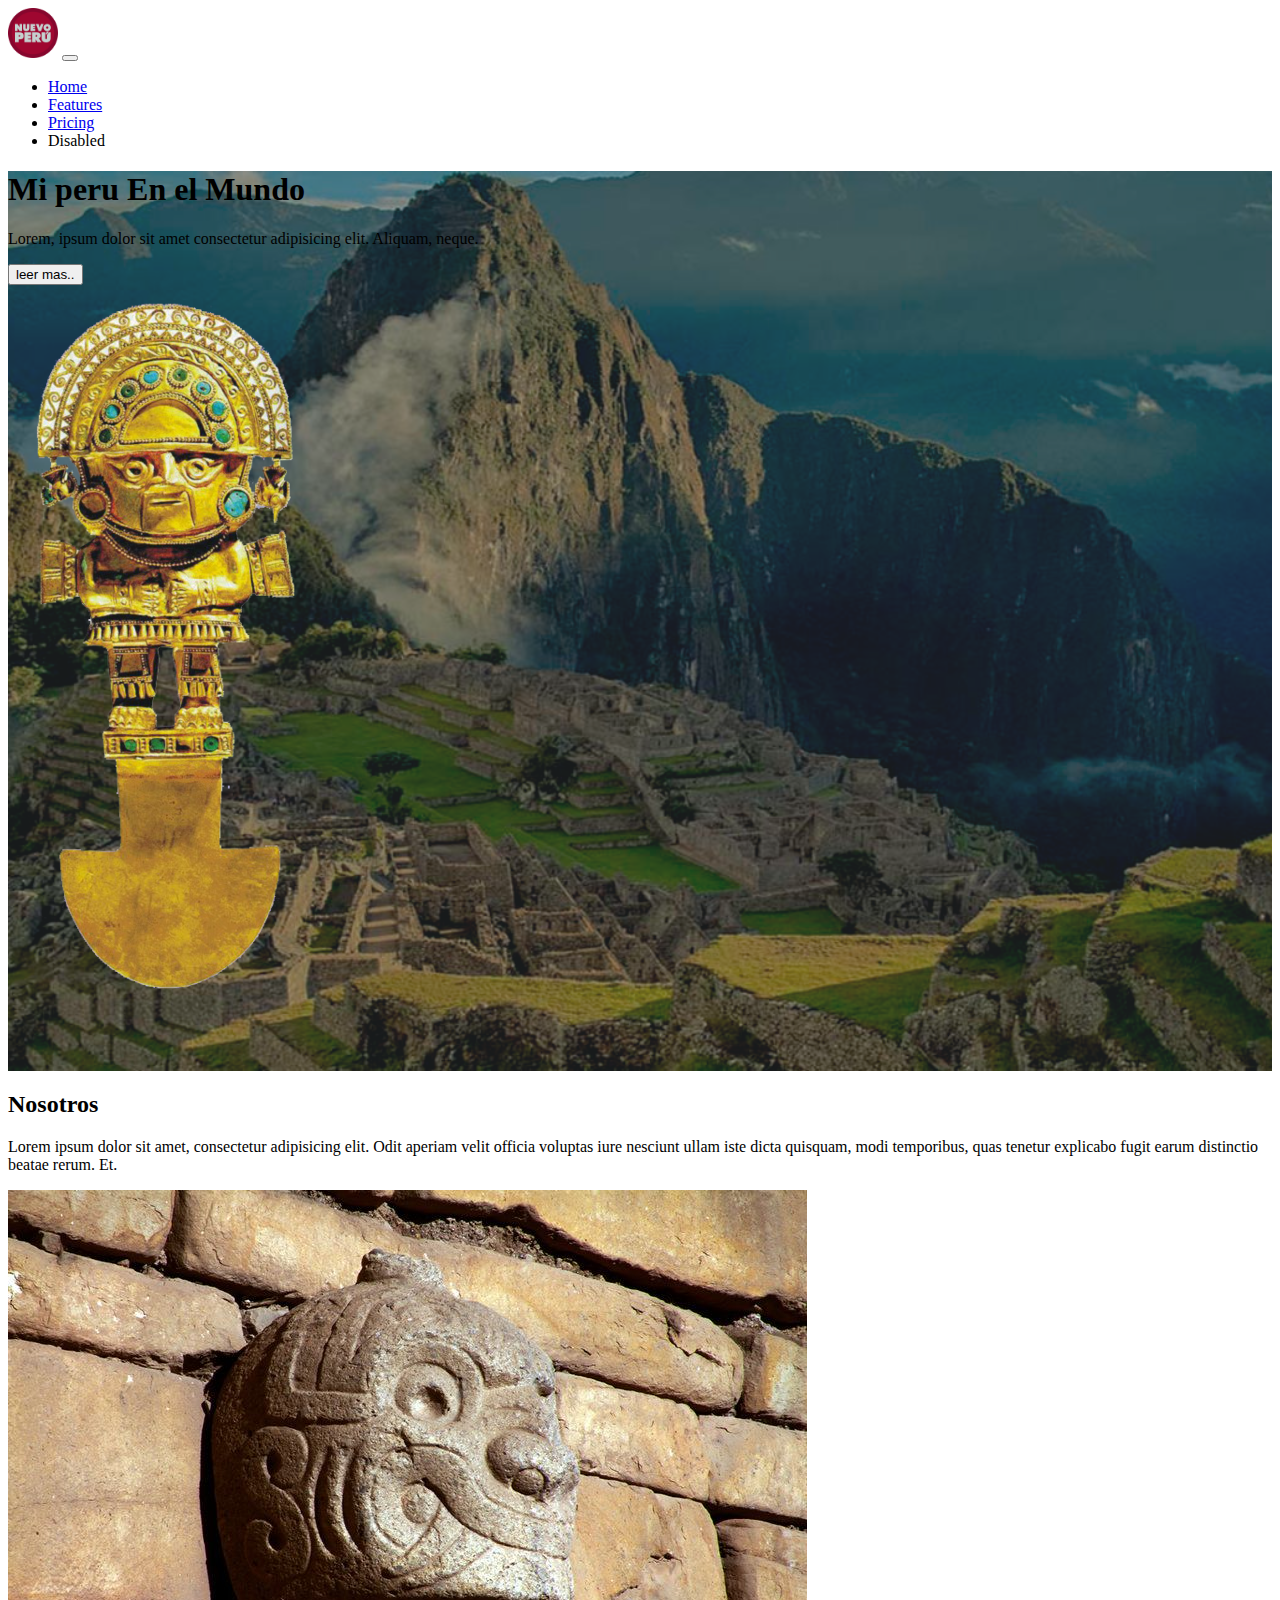
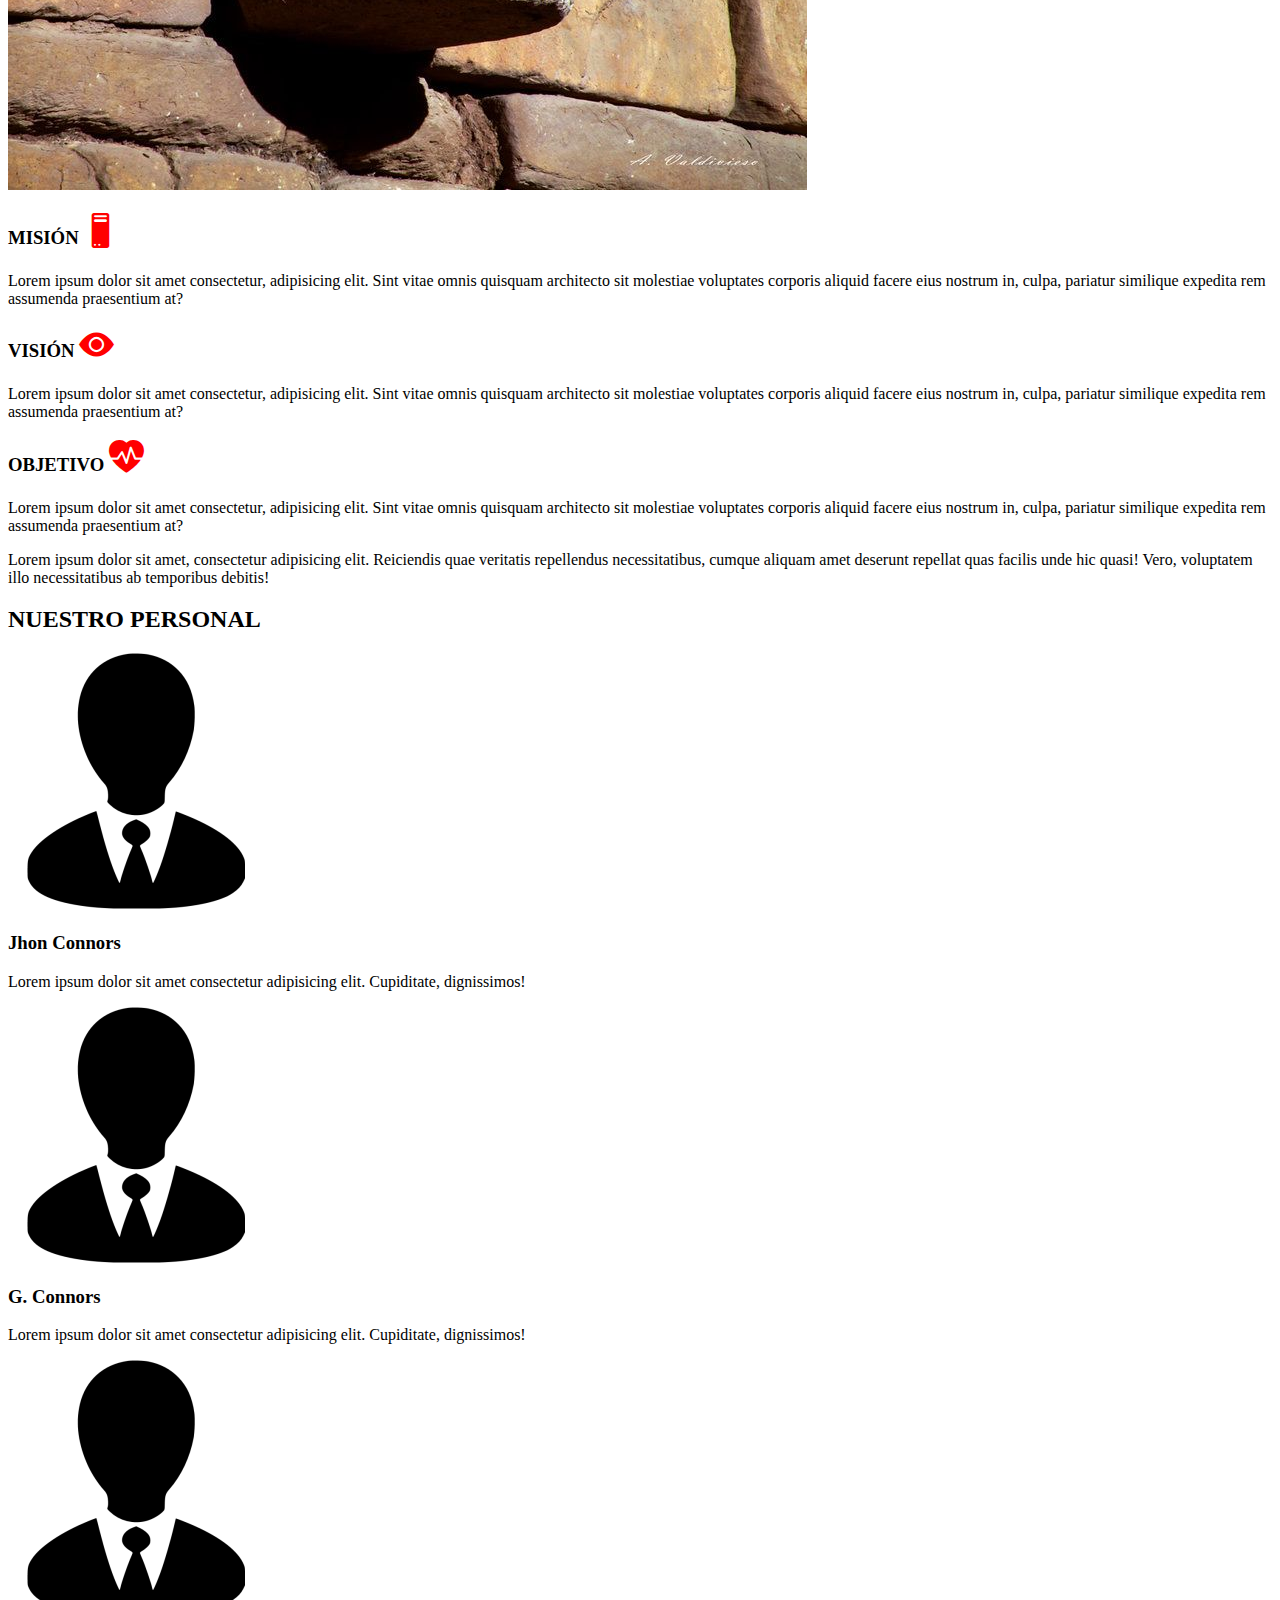
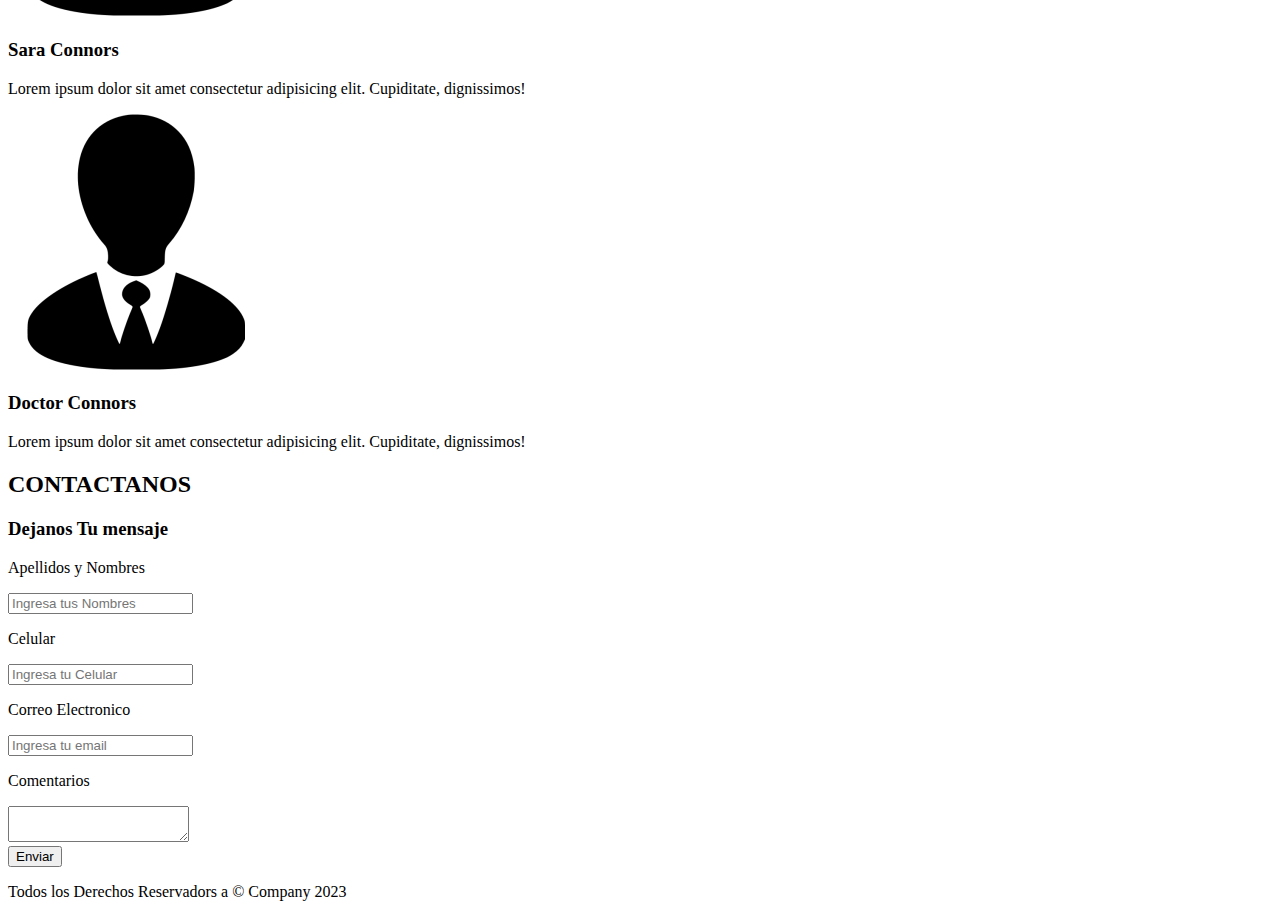
<file: Proyectos/MiPeru/index.html>
<!doctype html>
<html lang="en">

<head>
  <title>Mi Peru 2023</title>
  <!-- Required meta tags -->
  <meta charset="utf-8">
  <meta name="viewport" content="width=device-width, initial-scale=1, shrink-to-fit=no">

  <!-- Bootstrap CSS v5.2.1 -->
    <link href="https://cdn.jsdelivr.net/npm/bootstrap@5.2.1/dist/css/bootstrap.min.css" rel="stylesheet"integrity="sha384-iYQeCzEYFbKjA/T2uDLTpkwGzCiq6soy8tYaI1GyVh/UjpbCx/TYkiZhlZB6+fzT" crossorigin="anonymous">
    <link rel="stylesheet" href="https://cdn.jsdelivr.net/npm/bootstrap-icons@1.10.5/font/bootstrap-icons.css">
    <link rel="stylesheet" href="css/style.css">
    

</head>

<body>
    <nav class="navbar navbar-expand-lg bg-danger navbar-dark fixed-top mb-5">
        <div class="container">
          <a class="navbar-brand" href="#"> <img src="img/logo.png" alt="" width="50px"></a>
          <button class="navbar-toggler" type="button" data-bs-toggle="collapse" data-bs-target="#navbarNav" aria-controls="navbarNav" aria-expanded="false" aria-label="Toggle navigation">
            <span class="navbar-toggler-icon"></span>
          </button>
          <div class="collapse navbar-collapse d-lg-flex justify-content-end" id="navbarNav">
            <ul class="navbar-nav ">
              <li class="nav-item">
                <a class="nav-link active" aria-current="page" href="#">Home</a>
              </li>
              <li class="nav-item">
                <a class="nav-link" href="#">Features</a>
              </li>
              <li class="nav-item">
                <a class="nav-link" href="#">Pricing</a>
              </li>
              <li class="nav-item">
                <a class="nav-link ">Disabled</a>
              </li>
            </ul>
          </div>
        </div>
      </nav>
  <header class="mt-5">
    <div class="overlay">
    <div class="container pt-5">
        <div class="row">
            <div class="col-lg-6 col-md-6 col-sm-6 align-self-center text-white text-center">
                <h1>Mi peru En el Mundo</h1>
                <p>Lorem, ipsum dolor sit amet consectetur adipisicing elit. Aliquam, neque.</p>
                <button class="btn btn-outline-secondary d-block m-auto">leer mas..</button>
            </div>
            <div class="col-lg-6 col-md-6 col-sm-6 text-center">
                <img src="img/tumi.png" alt="" class="w-50">
            </div>
        </div>
    </div>
    </div>
  </header>
  <main class="my-5">
    <div class="container">
        <div class="row">
            <div class="col-lg-6 col-md-6 col-sm-6 align-self-center">
                <h2>Nosotros</h2>
                <p>Lorem ipsum dolor sit amet, consectetur adipisicing elit. Odit aperiam velit officia voluptas iure nesciunt ullam iste dicta quisquam, modi temporibus, quas tenetur explicabo fugit earum distinctio beatae rerum. Et.</p>
            </div>
            <div class="col-lg-6 col-md-6 col-sm-6">
                <img src="img/cabeza_clava.jpg" alt="" class="w-100">
            </div>
        </div>
    </div>
  </main>
  <section>
    <div class="container">
        <div class="row">
            <div class="col-lg-4 col-md-6 col-sm-6">
                <h3 class="text-center">MISIÓN <i class="mv bi bi-pc"></i></h3>
                <p>Lorem ipsum dolor sit amet consectetur, adipisicing elit. Sint vitae omnis quisquam architecto sit molestiae voluptates corporis aliquid facere eius nostrum in, culpa, pariatur similique expedita rem assumenda praesentium at?</p>
            </div>
            <div class="col-lg-4 col-md-6 col-sm-6">
                <h3 class="text-center">VISIÓN <i class="mv bi bi-eye-fill"></i></h3>
                <p>Lorem ipsum dolor sit amet consectetur, adipisicing elit. Sint vitae omnis quisquam architecto sit molestiae voluptates corporis aliquid facere eius nostrum in, culpa, pariatur similique expedita rem assumenda praesentium at?</p>
            </div>
            <div class="col-lg-4 col-md-6 col-sm-6">
                <h3 class="text-center">OBJETIVO <i class="mv bi bi-heart-pulse-fill"></i></h3>
                <p>Lorem ipsum dolor sit amet consectetur, adipisicing elit. Sint vitae omnis quisquam architecto sit molestiae voluptates corporis aliquid facere eius nostrum in, culpa, pariatur similique expedita rem assumenda praesentium at?</p>
            </div>
        </div>
    </div>
  </section>
    <!-- EFECTO PARALLAX -->
  <article class="my-5 py-5">
    <div class="container">
        <div class="row">
            <div class="col-lg-9"></div>
            <div class="col-lg-3">
                <div class="aviso bg-danger text-white p-2">
                    <p>Lorem ipsum dolor sit amet, consectetur adipisicing elit. Reiciendis quae veritatis repellendus necessitatibus, cumque aliquam amet deserunt repellat quas facilis unde hic quasi! Vero, voluptatem illo necessitatibus ab temporibus debitis!</p>
                </div>
            </div>
        </div>
    </div>
  </article>
  <aside>
    <div class="container">
        <h2 class="text-center">NUESTRO PERSONAL</h2>
        <div class="row">
            <div class="col-lg-3 col-md-6 col-sm-6">
                <div class="card">
                    <div class="card-body">
                        <img src="img/user.png" alt="" class="w-100">
                        <h3 class="text-center">Jhon Connors</h3>
                        <p>Lorem ipsum dolor sit amet consectetur adipisicing elit. Cupiditate, dignissimos!</p>
                    </div>
                </div>
            </div>
            <div class="col-lg-3 col-md-6 col-sm-6">
                <div class="card">
                    <div class="card-body">
                        <img src="img/user.png" alt="" class="w-100">
                        <h3 class="text-center">G. Connors</h3>
                        <p>Lorem ipsum dolor sit amet consectetur adipisicing elit. Cupiditate, dignissimos!</p>
                    </div>
                </div>
            </div>
            <div class="col-lg-3 col-md-6 col-sm-6">
                <div class="card">
                    <div class="card-body">
                        <img src="img/user.png" alt="" class="w-100">
                        <h3 class="text-center">Sara Connors</h3>
                        <p>Lorem ipsum dolor sit amet consectetur adipisicing elit. Cupiditate, dignissimos!</p>
                    </div>
                </div>
            </div>
            <div class="col-lg-3 col-md-6 col-sm-6">
                <div class="card">
                    <div class="card-body">
                        <img src="img/user.png" alt="" class="w-100">
                        <h3 class="text-center">Doctor Connors</h3>
                        <p>Lorem ipsum dolor sit amet consectetur adipisicing elit. Cupiditate, dignissimos!</p>
                    </div>
                </div>
            </div>
        </div>
    </div>
  </aside>
  <div class="contactos my-5">
    <h2 class="text-center">CONTACTANOS</h2>
    <div class="container">
        <div class="row">
            <div class="col-lg-8 col-md-6 col-sm-6"></div>
            <div class="col-lg-4 col-md-6 col-sm-6sds">
                <div class="card">
                    <div class="card-body">
                        <h3 class="text-center">Dejanos Tu mensaje</h3>
                        <form action="">
                            <p>Apellidos y Nombres</p>
                            <input type="text" class="form-control" placeholder="Ingresa tus Nombres">
                        <br>
                        <p>Celular</p>
                        <input type="number" class="form-control" placeholder="Ingresa tu Celular">
                        <br>
                        <p>Correo Electronico</p>
                        <input type="email" class="form-control" placeholder="Ingresa tu email">
                        <br>
                        <p>Comentarios</p>
                        <textarea class="form-control"></textarea>
                        <br>
                        <button class="form-control bg-dark text-white">Enviar</button>
                        </form>
                    </div>
                </div>
            </div>
        </div>
    </div>
  </div>
  <footer class="bg-danger py-5 text-white text-center">
    <p>Todos los Derechos Reservadors a &copy; Company 2023</p>
  </footer>
  <!-- Bootstrap JavaScript Libraries -->
  <script src="https://cdn.jsdelivr.net/npm/@popperjs/core@2.11.6/dist/umd/popper.min.js"
    integrity="sha384-oBqDVmMz9ATKxIep9tiCxS/Z9fNfEXiDAYTujMAeBAsjFuCZSmKbSSUnQlmh/jp3" crossorigin="anonymous">
  </script>

  <script src="https://cdn.jsdelivr.net/npm/bootstrap@5.2.1/dist/js/bootstrap.min.js"
    integrity="sha384-7VPbUDkoPSGFnVtYi0QogXtr74QeVeeIs99Qfg5YCF+TidwNdjvaKZX19NZ/e6oz" crossorigin="anonymous">
  </script>
</body>

</html>
</file>
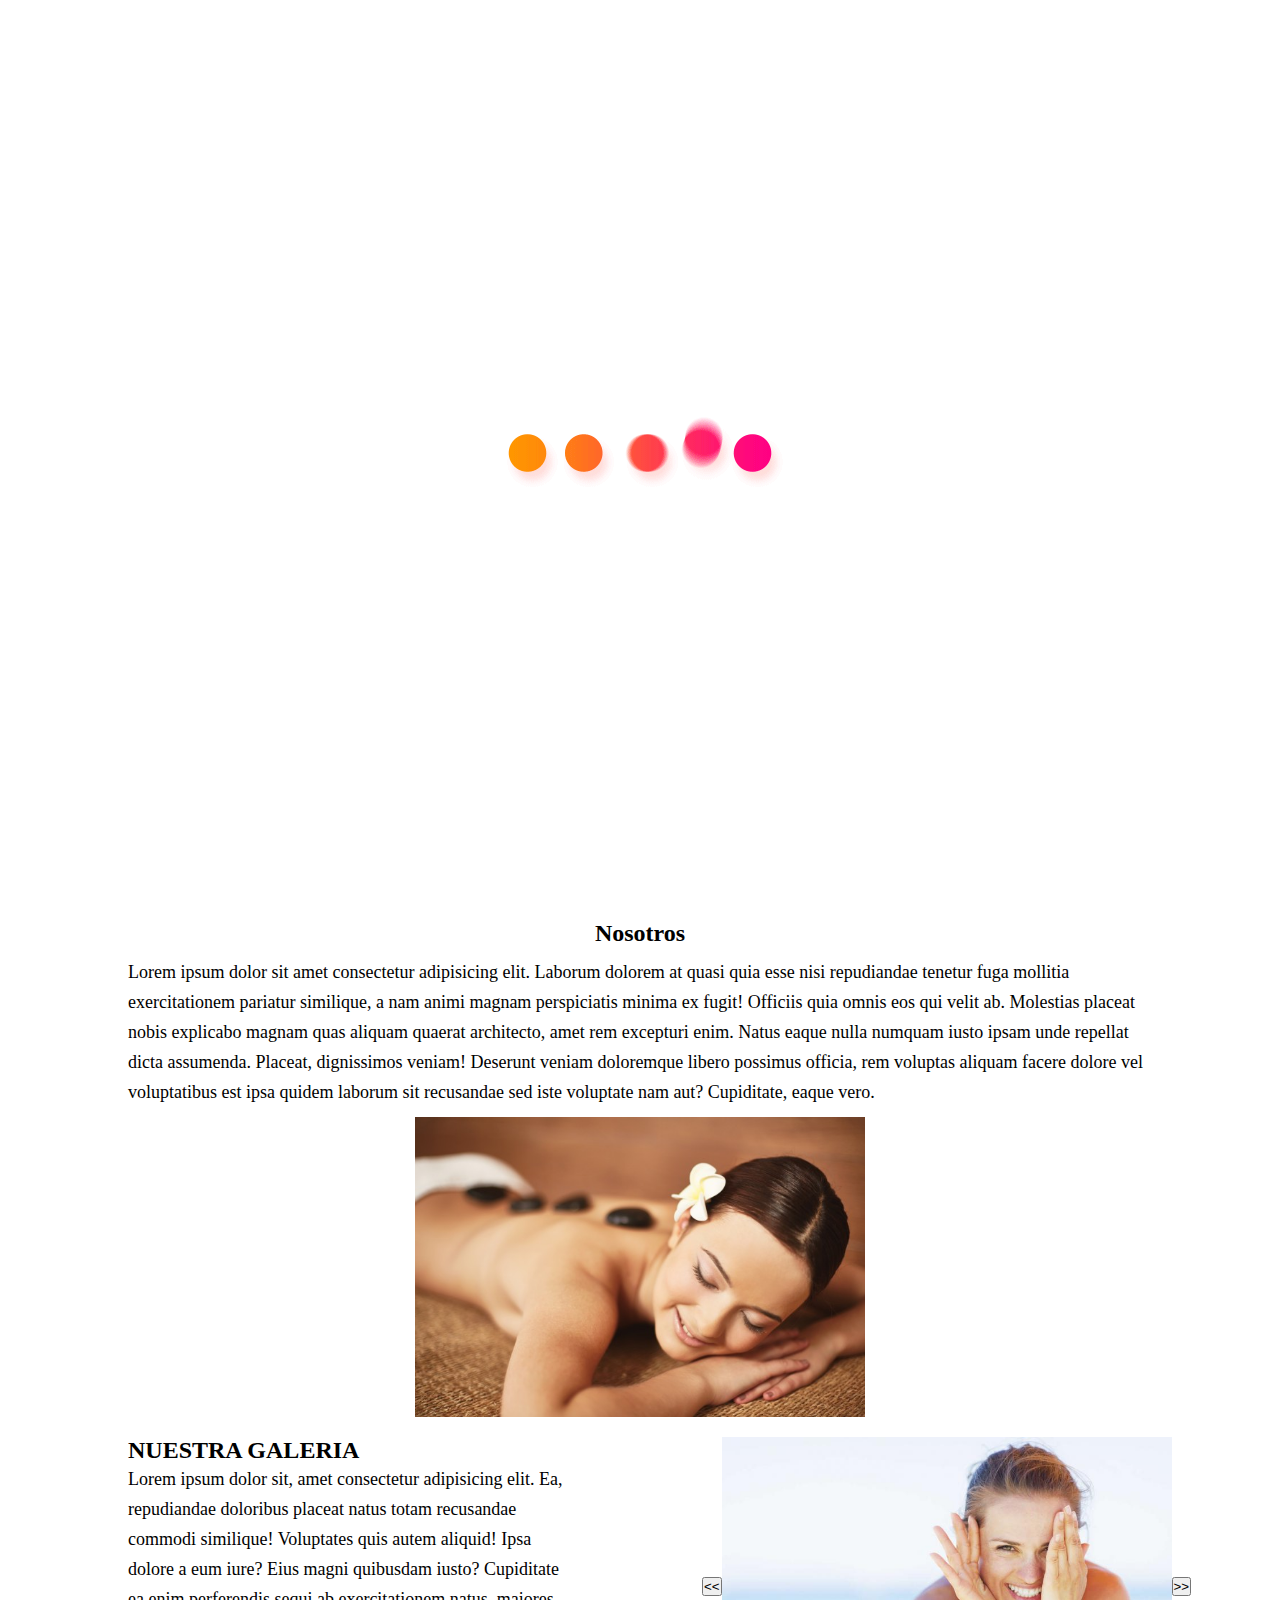
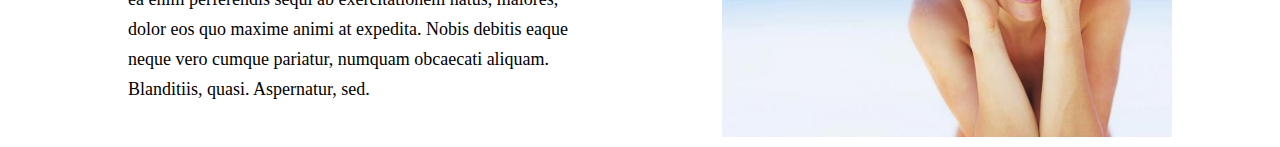
<file: Proyectos/Spa/index.html>
<!DOCTYPE html>
<html lang="en">
<head>
    <meta charset="UTF-8">
    <meta name="viewport" content="width=device-width, initial-scale=1.0">
    <title>Spa</title>
    <link rel="stylesheet" href="css/subir.css">
    <link rel="stylesheet" href="css/galeria.css">
    <link rel="stylesheet" href="css/style.css">
    <link rel="stylesheet" href="css/menu.css">
    <link rel="stylesheet" href="css/preloader.css">
    <link rel="stylesheet" href="https://cdn.jsdelivr.net/npm/bootstrap-icons@1.10.5/font/bootstrap-icons.css">

</head>
<body>
    <div id="preloader">
        <img src="img/preloader.gif" alt="">
    </div>
    <script>
        
    </script>
    <div id="inicio"></div>
    <header id="header">
        <div class="container">
            <div id="logo">
                <img src="img/logo.png" alt="">
            </div>
            <!-- Menu Hamburgesa -->
            <div id="menu" class="menu" onclick="llamar()">
                <label class="bi bi-list"></label>
            </div>
            <!-- Fin del Menu -->
            <nav class="botonera" id="botonera">
                <ul>
                    <li><a href="#inicio" id="active">INICIO</a></li>
                    <li><a href="#nosotros">NOSOTROS</a></li>
                    <li><a href="#galeria">GALERIA</a></li>
                    <li><a href="#contactos">CONTACTOS</a></li>
                </ul>
            </nav>
        </div>
    </header>
        <script>
            
        </script>

 

    <div class="banner">
    <div class="overlay">
        <div class="cont-banner">
            <h2>SPA CAOH</h2>
            <p>Ven y Relajate con Nosotros</p>
            <button onclick="alert('Gracias Por Suscribirse')" class="boton">Suscribirse</button>
        </div>
    </div>
    </div>
<!-- boton subir -->
      <a class="bi bi-caret-up-fill" id="subir" href="#inicio"></a>
<!-- fin boton subir -->
    <script>
          
    </script> 
    <main id="nosotros">
        <h2>Nosotros</h2>
        <p>Lorem ipsum dolor sit amet consectetur adipisicing elit. Laborum dolorem at quasi quia esse nisi repudiandae tenetur fuga mollitia exercitationem pariatur similique, a nam animi magnam perspiciatis minima ex fugit!
        Officiis quia omnis eos qui velit ab. Molestias placeat nobis explicabo magnam quas aliquam quaerat architecto, amet rem excepturi enim. Natus eaque nulla numquam iusto ipsam unde repellat dicta assumenda.
        Placeat, dignissimos veniam! Deserunt veniam doloremque libero possimus officia, rem voluptas aliquam facere dolore vel voluptatibus est ipsa quidem laborum sit recusandae sed iste voluptate nam aut? Cupiditate, eaque vero.</p>
            <img src="img/spa00.jpg" alt="" class="img-responsive" id="imagen" onmouseover="src='img/spa01.jpg'" onmouseout="src='img/spa00.jpg'" width="450px">
    </main>
   
    <section>
        <article>
            <h2>NUESTRA GALERIA</h2>
            <p>Lorem ipsum dolor sit, amet consectetur adipisicing elit. Ea, repudiandae doloribus placeat natus totam recusandae commodi similique! Voluptates quis autem aliquid! Ipsa dolore a eum iure? Eius magni quibusdam iusto?
            Cupiditate ea enim perferendis sequi ab exercitationem natus, maiores, dolor eos quo maxime animi at expedita. Nobis debitis eaque neque vero cumque pariatur, numquam obcaecati aliquam. Blanditiis, quasi. Aspernatur, sed.</p>
        </article>
        <article style="display: flex;align-items: center;">
            <button onclick="atras()"><<</button>
            <img src="img/spa01.jpg" alt="" id="img">
            <button onclick="adelante()">>></button>
        </article>
    </section>

    <script>
        
    </script>

    <script src="js/script.js"></script>
    
 
</body>
</html>
</file>
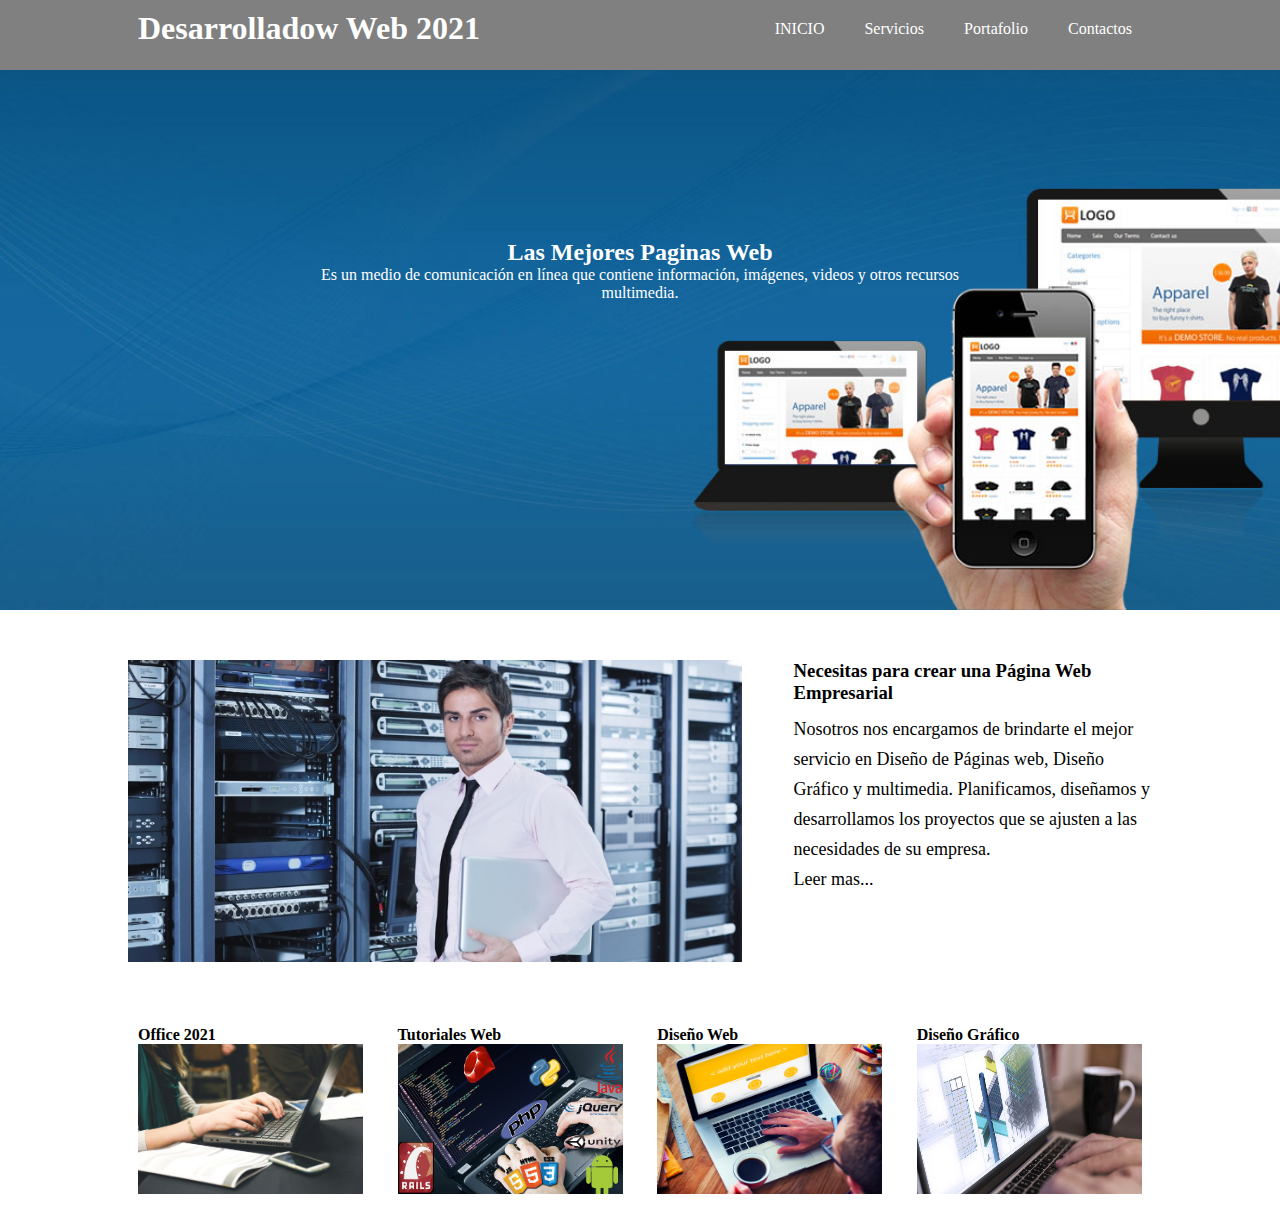
<file: Proyectos/website/index.html>
<!DOCTYPE html>
<html lang="en">
<head>
    <meta charset="UTF-8">
    <meta http-equiv="X-UA-Compatible" content="IE=edge">
    <meta name="viewport" content="width=device-width, initial-scale=1.0">
    <title>Diseño Web</title>
    <link rel="shortcut icon" href="none" type="image/x-icon">
    <link rel="stylesheet" href="style/style.css">
</head>
<body>
    <header>
        <div class="main">
        <h1>Desarrolladow Web 2021</h1>
        <nav>
            <ul>
                <li><a href="#inicio">INICIO</a></li>
                <li><a href="#servicios">Servicios</a></li>
                <li><a href="#portafolio">Portafolio</a></li>
                <li><a href="#contactos">Contactos</a></li>
            </ul>
        </nav>
        </div>
    </header>
    <div class="banner">
        <div class="cont-banner">
            <h2>Las Mejores Paginas Web</h2>
            <p>Es un medio de comunicación en línea que contiene información, imágenes, videos y otros recursos multimedia.</p>
        </div>
    </div>
    <div class="section">
        <article>
        <img src="img/trabaja.jpg">
        </article>
    <aside>
        <h3>Necesitas para crear una Página Web Empresarial</h3>
        <p>Nosotros nos encargamos de brindarte el mejor servicio en Diseño de Páginas web, Diseño Gráfico y multimedia. Planificamos, diseñamos y desarrollamos los proyectos que se ajusten a las necesidades de su empresa.</p>
        <p>Leer mas...</p>
    </aside>
    </div>
    <div class="secciones">
        <section>
            <h4>Office 2021</h4>
            <img src="img/recuroso.jpg" class="img-section">
        </section>
        <section>
            <h4>Tutoriales Web</h4>
            <img src="img/programacion-web.png" class="img-section">
        </section>
        <section>
            <h4>Diseño Web</h4>
            <img src="img/diseno-web.jpg" class="img-section">
        </section>
        <section>
            <h4>Diseño Gráfico</h4>
            <img src="img/diseno-grafico.jpg" class="img-section">
        </section>
    </div>
</div>
</body>
</html>
</file>
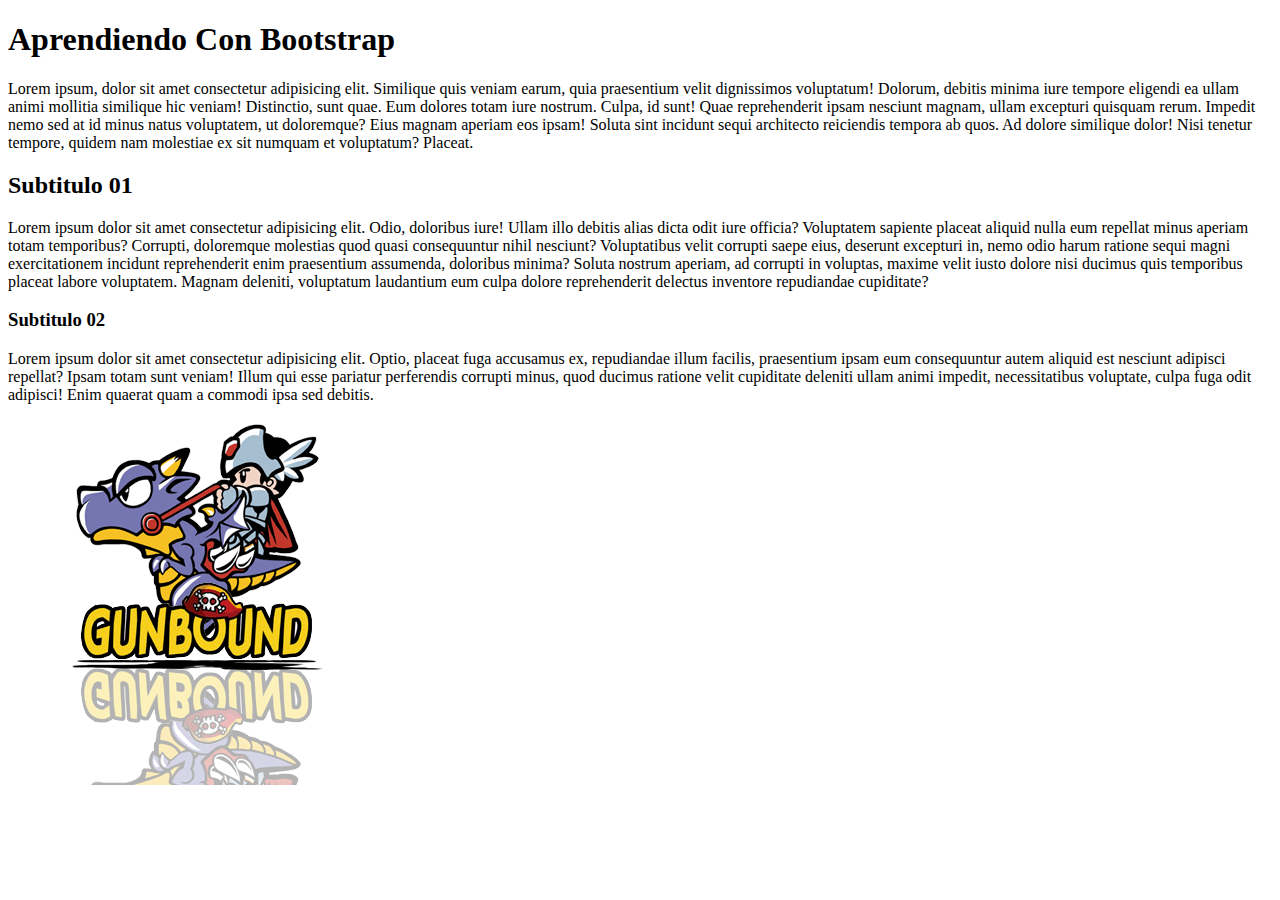
<file: Proyectos/bootstrap/containers.html>
<!doctype html>
<html lang="en">
  <head>
    <meta charset="utf-8">
    <meta name="viewport" content="width=device-width, initial-scale=1">
    <title>Bootstrap demo</title>
    <link href="https://cdn.jsdelivr.net/npm/bootstrap@5.3.0/dist/css/bootstrap.min.css" rel="stylesheet" integrity="sha384-9ndCyUaIbzAi2FUVXJi0CjmCapSmO7SnpJef0486qhLnuZ2cdeRhO02iuK6FUUVM" crossorigin="anonymous">
  </head>
  <body>
    <header>
        <h1 class="text-center text-danger">Aprendiendo Con Bootstrap</h1>
    </header>
    <nav>
        <div class="container">
            <p>Lorem ipsum, dolor sit amet consectetur adipisicing elit. Similique quis veniam earum, quia praesentium velit dignissimos voluptatum! Dolorum, debitis minima iure tempore eligendi ea ullam animi mollitia similique hic veniam!
            Distinctio, sunt quae. Eum dolores totam iure nostrum. Culpa, id sunt! Quae reprehenderit ipsam nesciunt magnam, ullam excepturi quisquam rerum. Impedit nemo sed at id minus natus voluptatem, ut doloremque?
            Eius magnam aperiam eos ipsam! Soluta sint incidunt sequi architecto reiciendis tempora ab quos. Ad dolore similique dolor! Nisi tenetur tempore, quidem nam molestiae ex sit numquam et voluptatum? Placeat.</p>
        </div>
    </nav>
    <main>
        <div class="container">
            <h2>Subtitulo 01</h2>
            <p>Lorem ipsum dolor sit amet consectetur adipisicing elit. Odio, doloribus iure! Ullam illo debitis alias dicta odit iure officia? Voluptatem sapiente placeat aliquid nulla eum repellat minus aperiam totam temporibus?
            Corrupti, doloremque molestias quod quasi consequuntur nihil nesciunt? Voluptatibus velit corrupti saepe eius, deserunt excepturi in, nemo odio harum ratione sequi magni exercitationem incidunt reprehenderit enim praesentium assumenda, doloribus minima?
            Soluta nostrum aperiam, ad corrupti in voluptas, maxime velit iusto dolore nisi ducimus quis temporibus placeat labore voluptatem. Magnam deleniti, voluptatum laudantium eum culpa dolore reprehenderit delectus inventore repudiandae cupiditate?</p>
        </div>
    </main>
    <section>
        <div class="container">
            <h3>Subtitulo 02</h3>
            <p>Lorem ipsum dolor sit amet consectetur adipisicing elit. Optio, placeat fuga accusamus ex, repudiandae illum facilis, praesentium ipsam eum consequuntur autem aliquid est nesciunt adipisci repellat? Ipsam totam sunt veniam!
            Illum qui esse pariatur perferendis corrupti minus, quod ducimus ratione velit cupiditate deleniti ullam animi impedit, necessitatibus voluptate, culpa fuga odit adipisci! Enim quaerat quam a commodi ipsa sed debitis.</p>
            <img src="img/jugador.png" alt=""   class="d-block m-auto">
        </div>
    </section>
    <script src="https://cdn.jsdelivr.net/npm/bootstrap@5.3.0/dist/js/bootstrap.bundle.min.js" integrity="sha384-geWF76RCwLtnZ8qwWowPQNguL3RmwHVBC9FhGdlKrxdiJJigb/j/68SIy3Te4Bkz" crossorigin="anonymous"></script>
  </body>
</html>
</file>
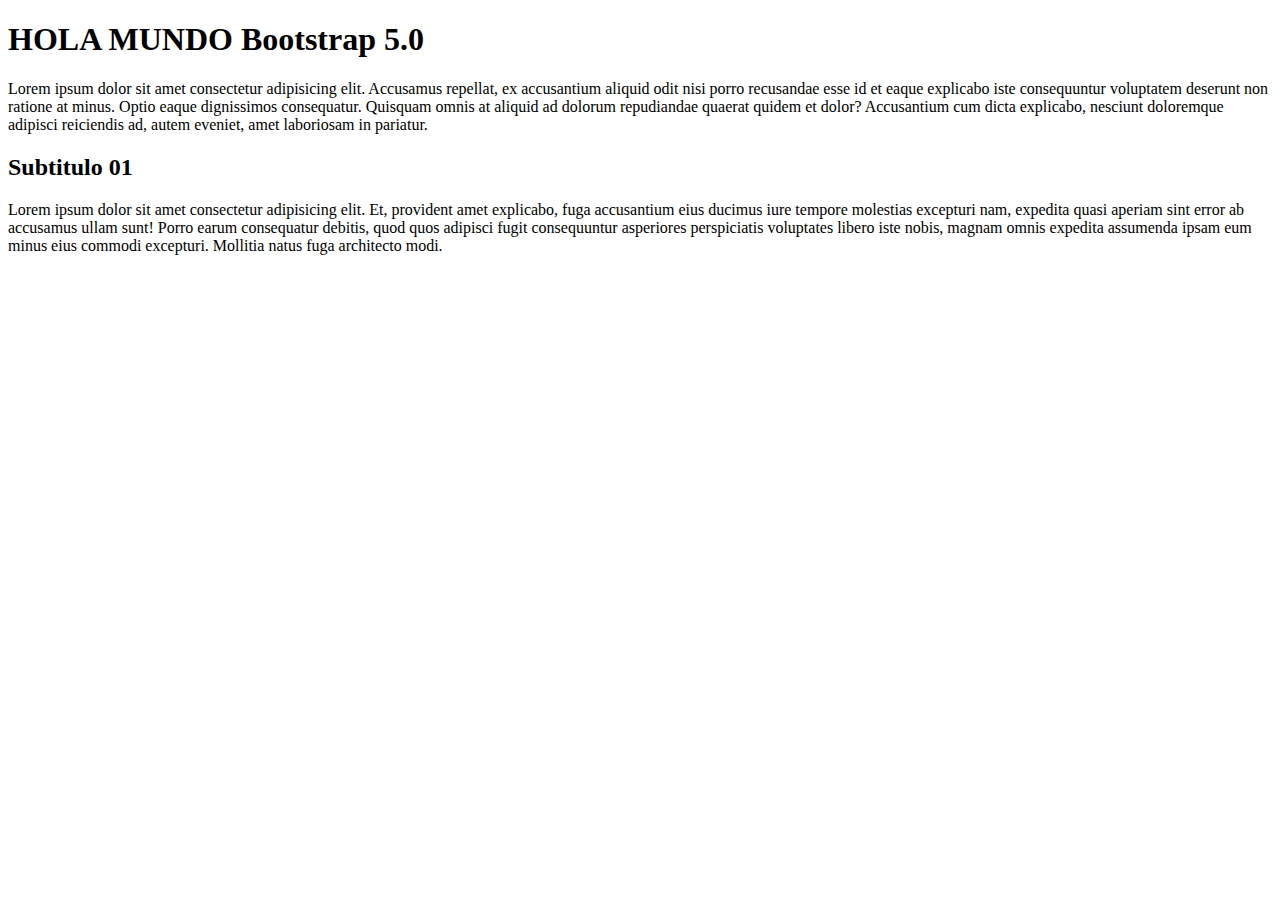
<file: Proyectos/bootstrap/prueba.html>
<!doctype html>
<html lang="en">
  <head>
    <meta charset="utf-8">
    <meta name="viewport" content="width=device-width, initial-scale=1">
    <title>Bootstrap demo</title>
    <link href="https://cdn.jsdelivr.net/npm/bootstrap@5.3.0/dist/css/bootstrap.min.css" rel="stylesheet" integrity="sha384-9ndCyUaIbzAi2FUVXJi0CjmCapSmO7SnpJef0486qhLnuZ2cdeRhO02iuK6FUUVM" crossorigin="anonymous">
  </head>
  <body>
    
    <h1 class="text-center text-primary">HOLA MUNDO Bootstrap 5.0</h1>
    <P class="text-secondary">Lorem ipsum dolor sit amet consectetur adipisicing elit. Accusamus repellat, ex accusantium aliquid odit nisi porro recusandae esse id et eaque explicabo iste consequuntur voluptatem deserunt non ratione at minus.
    Optio eaque dignissimos consequatur. Quisquam omnis at aliquid ad dolorum repudiandae quaerat quidem et dolor? Accusantium cum dicta explicabo, nesciunt doloremque adipisci reiciendis ad, autem eveniet, amet laboriosam in pariatur.</P>
    <h2 class="text-danger">Subtitulo 01</h2>
    <p class="text-success">Lorem ipsum dolor sit amet consectetur adipisicing elit. Et, provident amet explicabo, fuga accusantium eius ducimus iure tempore molestias excepturi nam, expedita quasi aperiam sint error ab accusamus ullam sunt!
    Porro earum consequatur debitis, quod quos adipisci fugit consequuntur asperiores perspiciatis voluptates libero iste nobis, magnam omnis expedita assumenda ipsam eum minus eius commodi excepturi. Mollitia natus fuga architecto modi.</p>
    <script src="https://cdn.jsdelivr.net/npm/bootstrap@5.3.0/dist/js/bootstrap.bundle.min.js" integrity="sha384-geWF76RCwLtnZ8qwWowPQNguL3RmwHVBC9FhGdlKrxdiJJigb/j/68SIy3Te4Bkz" crossorigin="anonymous"></script>
  </body>
</html>
</file>
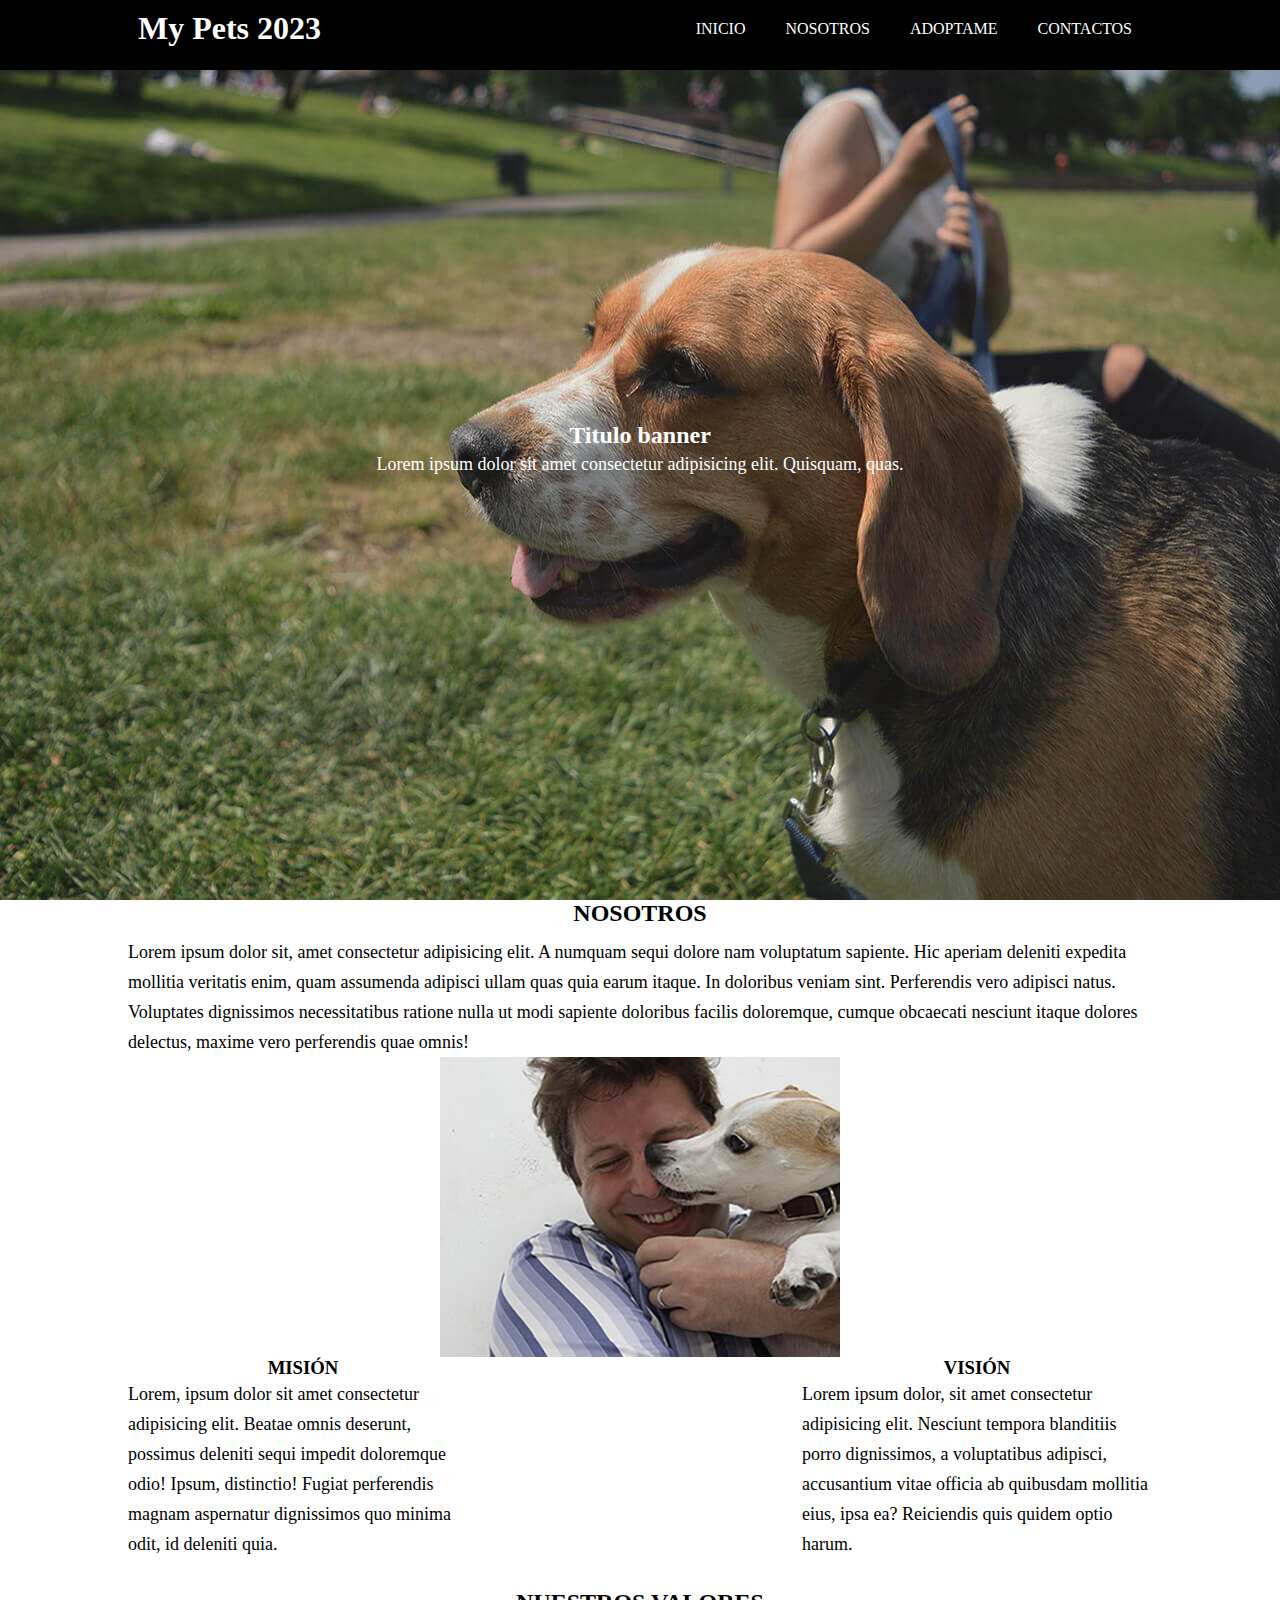
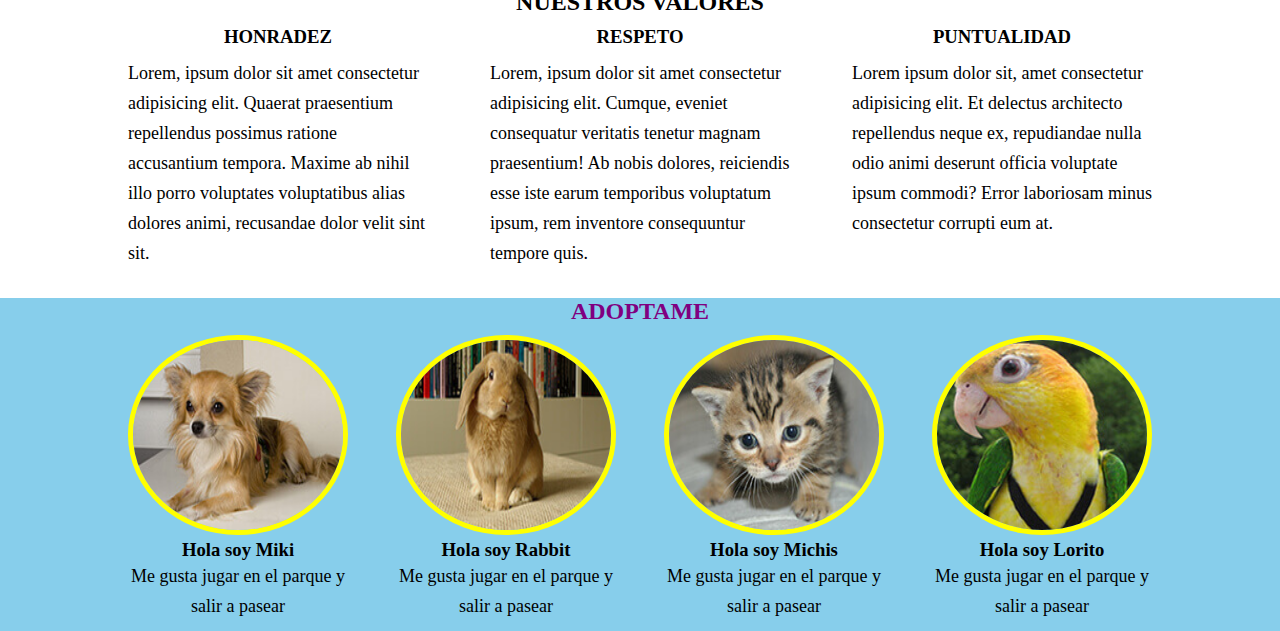
<file: Proyectos/Pets/Index.html.html>
<!DOCTYPE html>
<html lang="en">
<head>
    <meta charset="UTF-8">
    <meta http-equiv="X-UA-Compatible" content="IE=edge">
    <meta name="viewport" content="width=device-width, initial-scale=1.0">
    <title>My Pets 2023</title>
    <link rel="shortcut icon" href="img/favicon.png" type="image/x-icon">
    <link rel="stylesheet" href="style/style.css">
</head>
<body>
    <div id="inicio"></div>
    <header>
        <div class="container">
        <h1>My Pets 2023</h1>
        <nav>
            <ul>
                <li><a href="#inicio">INICIO</a></li>
                <li><a href="#nosotros">NOSOTROS</a></li>
                <li><a href="#adoptame">ADOPTAME</a></li>
                <li><a href="#contactos">CONTACTOS</a></li>
            </ul>
        </nav>
        </div>
    </header>
    <div class="banner">
        <div class="cont-banner">
            <h2>Titulo banner</h2>
            <p>Lorem ipsum dolor sit amet consectetur adipisicing elit. Quisquam, quas.</p>
        </div>
    </div>
    <div id="nosotros"></div>
    <main>
        <h2>NOSOTROS</h2>
        <p>Lorem ipsum dolor sit, amet consectetur adipisicing elit. A numquam sequi dolore nam voluptatum sapiente. Hic aperiam deleniti expedita mollitia veritatis enim, quam assumenda adipisci ullam quas quia earum itaque.
        In doloribus veniam sint. Perferendis vero adipisci natus. Voluptates dignissimos necessitatibus ratione nulla ut modi sapiente doloribus facilis doloremque, cumque obcaecati nesciunt itaque dolores delectus, maxime vero perferendis quae omnis!</p>
        <img src="img/pet-blog1.jpg" alt="" class="img-responsive">
    </main>
    <section>
        <article>
            <h3>MISIÓN</h3>
            <P>Lorem, ipsum dolor sit amet consectetur adipisicing elit. Beatae omnis deserunt, possimus deleniti sequi impedit doloremque odio! Ipsum, distinctio! Fugiat perferendis magnam aspernatur dignissimos quo minima odit, id deleniti quia.</P>
        </article>
        <article>
            <h3>VISIÓN</h3>
            <p>Lorem ipsum dolor, sit amet consectetur adipisicing elit. Nesciunt tempora blanditiis porro dignissimos, a voluptatibus adipisci, accusantium vitae officia ab quibusdam mollitia eius, ipsa ea? Reiciendis quis quidem optio harum.</p>
        </article>
    </section>
    <div class="fondo-aside">
        <h2>NUESTROS VALORES</h2>
        <div class="asides"> 
            <aside>
                <h3>HONRADEZ</h3>
                <p>Lorem, ipsum dolor sit amet consectetur adipisicing elit. Quaerat praesentium repellendus possimus ratione accusantium tempora. Maxime ab nihil illo porro voluptates voluptatibus alias dolores animi, recusandae dolor velit sint sit.</p>
            </aside>
            <aside>
                <h3>RESPETO</h3>
                <p>Lorem, ipsum dolor sit amet consectetur adipisicing elit. Cumque, eveniet consequatur veritatis tenetur magnam praesentium! Ab nobis dolores, reiciendis esse iste earum temporibus voluptatum ipsum, rem inventore consequuntur tempore quis.</p>
            </aside>
            <aside>
                <h3>PUNTUALIDAD</h3>
                <p>Lorem ipsum dolor sit, amet consectetur adipisicing elit. Et delectus architecto repellendus neque ex, repudiandae nulla odio animi deserunt officia voluptate ipsum commodi? Error laboriosam minus consectetur corrupti eum at.</p>
            </aside>
        </div>
    </div>
    <!-- Adoptame web -->
    <div class="fondo-pets">
        <div id="adoptame"></div>
        <h2>ADOPTAME</h2>
        <div class="pets">
            <div class="pet">
                <img src="img/pet1.jpg" alt="">
                <h3>Hola soy Miki</h3>
                <p>Me gusta jugar en el parque y salir a pasear</p>
            </div>
            <div class="pet">
                <img src="img/pet2.jpg" alt="">
                <h3>Hola soy Rabbit</h3>
                <p>Me gusta jugar en el parque y salir a pasear</p>
            </div>
            <div class="pet">
                <img src="img/pet3.jpg" alt="">
                <h3>Hola soy Michis</h3>
                <p>Me gusta jugar en el parque y salir a pasear</p>
            </div>
            <div class="pet">
                <img src="img/pet4.jpg" alt="">
                <h3>Hola soy Lorito</h3>
                <p>Me gusta jugar en el parque y salir a pasear</p>
            </div>
        </div>
    </div>
</body>
</html>
</file>
<file: estilo.css>
@import url('https://fonts.googleapis.com/css2?family=Righteous&family=Work+Sans:wght@100;300;400;600;800&display=swap');
*{
    box-sizing: border-box;
    font-family: 'Work Sans';
    margin: 0;
    padding: 0;
}
html{
    /* me permite deslizar cuando hago clic en los links del menu */
    scroll-behavior: smooth;
}
/* MENU */
.contenedor-header{
    background: #1e2326;
    position: fixed;
    width: 100%;
    top: 0;
    left: 0;
    z-index: 99;
}
.contenedor-header header{
    max-width: 1100px;
    margin: auto;
    display: flex;
    justify-content: space-between;
    align-items: center;
    padding: 15px 20px;
}
.contenedor-header header .logo a{
    font-family: 'Righteous';
    font-size: 36px;
    color: #90b61c;
    text-decoration: none;
}
.contenedor-header header ul{
    display: flex;
    list-style: none;
}
.contenedor-header header nav ul li a{
    text-align: none;
    color: #fff;
    margin: 0 15px;
    padding: 3px;
    transition: .5s;
    text-decoration: none;
}
.contenedor-header header nav ul li a:hover{
    color: #90b61c;
}
.nav-responsive{
    background-color: #90b61c;
    color:#fff;
    padding: 5px 10px;
    border-radius: 5px;
    cursor: pointer;
    display: none;
}
/* SECCION I N I C I O */
.inicio{
    background: linear-gradient(to top, rgba(30,35,38,.8), rgba(30,35,38,1)),
    url(img/fondo1.jpg  );
    background-size: cover;
    height: 100vh;
    color: #fff;
    display: flex;
    align-items: center;
}
.inicio .contenido-banner{
    padding: 20px;
    background-color: #1e2326;
    max-width: 350px;
    margin: auto;
    text-align: center;
    border-radius: 40px;
}
.inicio .contenido-banner img{
    margin-top: 40px;
    border: 10px solid #90b61c;
    display: block;
    width: 80%;
    margin: auto;
    border-radius: 100%;
}
.banner {
	background-image: linear-gradient(100deg, #000000, #00000020),
		url('img/banner.jpg');
	height: 60rem;
	background-size: cover;
	background-position: center;
}
.inicio .contenido-banner h1{
    margin-top: 40px;
    font-size: 42px;
    font-family: 'Righteous';
}
.inicio .contenido-banner h2{
    font-size: 15px;
    font-weight: normal;
}
.inicio .contenido-banner .redes a{
    color: #fff;
    display: inline-block;
    text-decoration: none;
    border: 1px solid #fff;
    border-radius: 100%;
    width: 42px;
    height: 42px;
    line-height: 42px;
    margin: 40px 5px;
    font-size: 20px;
    transition: .3s;
}
.inicio .contenido-banner .redes a:hover{
    background-color: #90b61c;
}
.sobremi{
    background-color: #1e2326;
    color: #fff;
    padding: 50px 20px;
}
.sobremi .contenido-seccion{
    max-width: 1100px;
    margin: auto;
}
.sobremi h2{
    font-size: 48px;
    font-family: 'Righteous';
    text-align: center;
    padding: 20px 0;

}
.sobremi .contenido-seccion p{
    font: 18px;
    line-height: 22px;
    margin-bottom: 20px;
}
.sobremi .contenido-seccion p span{
    color: #90b61c;
    font-weight: bold;
}
.sobremi .fila{
    display: flex;
}
.sobremi .fila .col
{
    width: 50%;
}
.sobremi .fila .col h3{
    font-size: 28px;
    font-family: 'Righteous';
    margin-bottom: 25px;
}
.sobremi .fila .col ul{
    list-style: none;
}
.sobremi .fila .col ul li{
    margin: 12px 0;
}
.sobremi .fila .col ul li strong{
    display: inline-block;
    color: #90b61c;
    width: 130px;
}
.sobremi .fila .col ul li span{
    background-color: #90b61c;
    padding: 3px;
    font-weight: bold;
    border-radius: 5px;
}
.sobremi .fila .col .contenedor-intereses{
    display: flex;
    flex-wrap: wrap;
}
.sobremi .fila .col .contenedor-intereses .interes{
    width: 100px;
    height: 100px;
    background-color: #252A2E;
    border-radius: 10px;
    margin: 0 15px 15px 0;
    display: flex;
    flex-direction: column;
    align-items: center;
    justify-content: center;
    transition: .3s;
}.sobremi .fila .col .contenedor-intereses .interes:hover{
    background-color: #90b61c;
}
.sobremi .fila .col .contenedor-intereses .interes i{
    font-size: 30px;
    margin-bottom: 10px;
}
.sobremi button{
    cursor: pointer;
    background-color: transparent;
    border: 2px solid #fff;
    width: fit-content;
    display: block;
    margin: 20px auto;
    padding: 10px 22px;
    font-size: 16px;
    color: #fff;
    position: relative;
    z-index: 10;
}
.sobremi button .overlay{
    position: absolute;
    top: 0;
    left: 0;
    width: 0;
    height: 100%;
    background-color: #90b61c;
    z-index: -1;
    transition: 1s;
}
.sobremi button:hover .overlay{
    width: 100%;
}
/* SECCION S K I L L S */
.skills{
    background-color: #252A2E;
    color: #fff;
    padding: 50px 20px;
}
.skills .contenido-seccion{
    max-width: 1100px;
    margin: auto;
}
.skills h2{
    font-size: 48px;
    font-family: 'Righteous';
    text-align: center;
    padding: 20px 0;

}
.skills .fila{
    display: flex;
}
.skills .fila .col{
    width: 50%;
    padding: 0 20px;
}
.skills .fila .col h3{
    font-size: 28px;
    font-family: 'Righteous';
    margin-bottom: 25px;
}
.skills .skill > span{
    font-weight: bold;
    display: block;
    margin-bottom: 10px;
}
.skills .skill .barra-skill{
    height: 8px;
    width: 80%;
    background-color: #131517;
    position: relative;
    margin-bottom: 30px;
}
.skills .skill .progreso{
    background-color: #90b61c;
    position: absolute;
    top: 0;
    left: 0;
    height: 8px;
}
.skills .skill .barra-skill span{
    position: absolute;
    height: 40px;
    width: 40px;
    background-color: #90b61c;
    border-radius: 50px;
    line-height: 40px;
    text-align: center;
    top: -17px;
    right: -15px;
    font-size: 14px;
}
/* Estas clases se agregaran dinamicamente mediante javascript */
.skills .skill .javascript{
    width: 0%;
    animation: 2s javascript forwards;
}
@keyframes javascript {
    0%{width: 0%;}
    100%{width: 45%;}
}

.skills .skill .htmlcss{
    width: 0%;
    animation: 2s htmlcss forwards;
}
@keyframes htmlcss {
    0%{width: 0%;}
    100%{width: 97%;}
}

.skills .skill .photoshop{
    width: 0%;
    animation: 2s photoshop forwards;
}
@keyframes photoshop {
    0%{width: 0%;}
    100%{width: 25%;}
}

.skills .skill .wordpress{
    width: 0%;
    animation: 2s wordpress forwards;
}
@keyframes wordpress {
    0%{width: 0%;}
    100%{width: 70%;}
}

.skills .skill .drupal{
    width: 0%;
    animation: 2s drupal forwards;
}
@keyframes drupal {
    0%{width: 0%;}
    100%{width: 75%;}
}

.skills .skill .comunicacion{
    width: 0%;
    animation: 2s comunicacion forwards;
}
@keyframes comunicacion {
    0%{width: 0%;}
    100%{width: 80%;}
}

.skills .skill .trabajo{
    width: 0%;
    animation: 2s trabajo forwards;
}
@keyframes trabajo {
    0%{width: 0%;}
    100%{width: 70%;}
}

.skills .skill .creatividad{
    width: 0%;
    animation: 2s creatividad forwards;
}
@keyframes creatividad {
    0%{width: 0%;}
    100%{width: 70%;}
}

.skills .skill .dedicacion{
    width: 0%;
    animation: 2s dedicacion forwards;
}
@keyframes dedicacion {
    0%{width: 0%;}
    100%{width: 70%;}
}


.curriculum .contenido-seccion{
    max-width: 1100px;
    margin: auto;
}
.curriculum h2{
    font-size: 48px;
    font-family: 'Righteous';
    text-align: center;
    padding: 20px 0;

}
.curriculum .fila{
    display: flex;
    justify-content: space-between;
}
.curriculum .fila .col{
    width: 49%;
    padding: 0 20px;
}
.curriculum .fila .col h3{
    font-size: 28px;
    font-family: 'Righteous';
    margin-bottom: 25px;
}
.curriculum .fila .izquierda{
    border-right: 2px solid #252A2E;
}
.curriculum .fila .derecha{
    border-left: 2px solid #252A2E;
}
.curriculum .fila .item{
    padding: 25px;
    margin-bottom: 30px;
    background-color: #252A2E;
    position: relative;
}
.curriculum .fila .item h4{
    font-size: 20px;
    margin-bottom: 10px;
}
.curriculum .fila .item .casa{
    color: #90b61c;
    font-size: 22px;
    font-weight: bold;
    display: block;
}
.curriculum .fila .item .fecha{
    display: block;
    color: #90b61c;
    margin-bottom: 10px;
}
.curriculum .fila .item p{
    line-height: 24px;
}
.curriculum .fila .izq{
    border-right: 2px solid #90b61c;
    margin-right: 20px;
}
.curriculum .fila .der{
    border-left: 2px solid #90b61c;
    margin-left: 20px;
}
.curriculum .fila .item .conectori{
    height: 2px;
    background-color: #90b61c;
    width: 47px;
    position: absolute;
    top: 50%;
    right: -47px;
    z-index: 5;
}
.curriculum .fila .item .conectori .circuloi{
    display: block;
    height: 10px;
    width: 10px;
    border-radius: 50%;
    background-color: #90b61c;
    float: right;
    position: relative;
    bottom: 4px;
}
.curriculum .fila .item .conectord{
    height: 2px;
    background-color: #90b61c;
    width: 47px;
    position: absolute;
    top: 50%;
    left: -47px;
    z-index: 5;
}
.curriculum .fila .item .conectord .circulod{
    display: block;
    height: 10px;
    width: 10px;
    border-radius: 50%;
    background-color: #90b61c;
    float: left;
    position: relative;
    bottom: 4px;
}
/* SECCION PORTFOLIO */
.portfolio{
    background-color: #252A2E;
    color: #fff;
    padding: 50px 20px;
}
.portfolio .contenido-seccion{
    max-width: 1100px;
    margin: auto;
}
.portfolio h2{
    font-size: 48px;
    font-family: 'Righteous';
    text-align: center;
    padding: 20px 0;
}
.portfolio h3{
    font-size: 48px;
    font-family: 'Righteous';
    text-align: center;
    padding: 20px 0;
}
.portfolio .galeria{
    display: flex;
    flex-wrap: wrap;
    justify-content: space-around;
}
.portfolio .galeria .proyecto{
    position: relative;
    max-width: 340px;
    height: fit-content;
    margin: 10px;
    cursor: pointer;
}
.portfolio .galeria .proyecto img{
    width: 100%;
    display: block;
}
.portfolio .galeria .proyecto .overlay{
    position: absolute;
    top: 0;
    width: 100%;
    height: 100%;
    text-align: center;
    background: linear-gradient(rgba(28, 182, 59, 0.8), rgba(28, 182, 59, 0.8));
    display: flex;
    flex-direction: column;
    justify-content: center;
    transition: 1s;
    font-size: 18px;
    letter-spacing: 3px;
    opacity: 0;
}
.portfolio .galeria .proyecto .overlay h3{
    margin-bottom: 20px;
    transition: 1s;
}
.portfolio .galeria .proyecto .overlay:hover{
    opacity: 1;
}
.portfolio .galeria .proyecto .overlay:hover h3{
    margin-bottom: 0px;
}
/* SECCION CONTACTO */
.contacto{
    background-image: url(img/contact_bg.png);
    background-color: #1e2326;
    color: #fff;
    padding: 50px 0;
}
.contacto .contenido-seccion{
    max-width: 1100px;
    margin: auto;
}
.contacto h2{
    font-size: 48px;
    font-family: 'Righteous';
    text-align: center;
    padding: 20px 0;
}
.contacto .fila{
    display: flex;
}
.contacto .col{
    width: 50%;
    padding: 10px;
    position: relative;
}
.contacto .col input, .contacto .col textarea{
    display: block;
    width: 100%;
    padding: 18px;
    border: none;
    margin-bottom: 20px;
    background-color: #252A2E;
    color: #fff;
    font-size: 18px;
}
.contacto button{
    cursor: pointer;
    background-color: transparent;
    border: 2px solid #fff;
    width: fit-content;
    display: block;
    margin: 20px auto;
    padding: 10px 22px;
    font-size: 16px;
    color: #fff;
    position: relative;
    z-index: 10;
}
.contacto button .overlay{
    position: absolute;
    top: 0;
    left: 0;
    width: 0;
    height: 100%;
    background-color: #90b61c;
    z-index: -1;
    transition: 1s;
}
.contacto button:hover .overlay{
    width: 100%;
}
.contacto .col img{
    width: 100%;
}
.contacto .col .info{
    position: absolute;
    top: 40%;
    background-color: #252A2E;
    padding: 20px;
    max-width: 350px;
    left: 50%;
    transform: translate(-50%, -50%);
}
.contacto .col .info ul{
    list-style: none;
}
.contacto .col .info ul li{
    margin-bottom: 20px;
}
.contacto .col .info ul li i{
    color: #1CB698;
    display: inline-block;
    margin-right: 20px;
}
footer{
    background-color: #252A2E;
    color: #fff;
    padding: 50px 0 30px 0;
    text-align: center;
    position: relative;
    width: 100%;
}
footer .redes{
    margin-bottom: 20px;
}
footer .redes a{
    color: #fff;
    display: inline-block;
    text-decoration: none;
    border: 1px solid #fff;
    border-radius: 100%;
    width: 42px;
    height: 42px;
    line-height: 42px;
    margin: 40px 5px;
    font-size: 20px;
    transition: .3s;
}
footer .arriba{
    display: block;
    width: 50px;
    height: 50px;
    background-color: #1CB698;
    color: #fff;
    position: absolute;
    left: 50%;
    transform: translateX(-50%);
    top: -25px;
    border-radius: 50%;
    line-height: 50px;
    font-size: 18px;
}
/* SECCION RESPONSIVE */
@media screen and (max-width:980px){
    nav{
        display: none;
    }
    .nav-responsive{
        display: block;
    }
    nav.responsive{
        display: block;
        position: absolute;
        right: 0;
        top: 75px;
        background-color: #252A2E;
        width: 180px;
    }
    nav.responsive ul{
        display: block !important;
    }
    nav.responsive ul li{
        border-bottom: 1px solid #fff;
        padding: 10px 0;
    }
}
@media screen and (max-width:700px){
    .sobremi .fila{
        display: block;
    }
    .sobremi .fila .col{
        width: fit-content;
    }

    .skills .fila{
        display: block;
    }
    .skills .fila .col{
        width: 100%;
    }
    .skills .fila .col .barra-skill{
        width: 100%;
    }

    .curriculum .fila{
        display: block;
    }
    .curriculum .fila .col{
        width: 90%;
    }
    .curriculum .fila .derecha{
        margin-left: 20px;
    }

    .portfolio .galeria{
        display: block;
        width: 100%;
    }
    .portfolio .galeria .proyecto{
        max-width: 100%;
    }
    .portfolio .galeria .proyecto img{
        width: 100%;
    }
    .contacto .fila{
        display: block;
    }
    .contacto .fila .col{
        width: 100%;
    }
}
</file>
<file: Proyectos/Libros/css/style.css>
@charset "utf-8";
/* CSS Document */
html{
	scroll-behavior:smooth;
}
.navbar{
	box-shadow:2px 2px 5px #000;
}
.navbar .nav-item.nav-link{
	color: #FFFFFF;
}
.main-header{
	position: relative;
	background: url(../img/background.jpg);
	background-size: cover;
	min-height: 700px;
}
.background-overlay{
	position: absolute;
	background: rgba(48, 51, 107, .7);
	top:0;
	left: 0;
	width: 100%;
	height: 100%;
}
.form-control, .btn{

	border-radius: 0px;
}
.team, footer{
	background:#30336b; 
}

@font-face {
    font-weight: 400;
    font-style:  normal;
    font-family: circular;
  
    src: url('chrome-extension://liecbddmkiiihnedobmlmillhodjkdmb/fonts/CircularXXWeb-Book.woff2') format('woff2');
  }
  
  @font-face {
    font-weight: 700;
    font-style:  normal;
    font-family: circular;
  
    src: url('chrome-extension://liecbddmkiiihnedobmlmillhodjkdmb/fonts/CircularXXWeb-Bold.woff2') format('woff2');
  }
</file>
<file: Proyectos/MiPeru/css/style.css>
header{
    background: url(../img/banner.jpg);
    background-size: cover;
    background-position: center;
    background-repeat: no-repeat;
    width: 100%;
    min-height: 100vh;
}

.overlay{
    background: rgba(45, 52, 54,0.5);
    min-height: 100vh;
}
.mv{
    font-size: 35px;
    color:  red;
}
article{
    background: url(../img/Sac2.jpg);
    background-size: cover;
    background-position: center;
    background-repeat: no-repeat;
    background-attachment: fixed;
}
</file>
<file: Proyectos/Spa/css/subir.css>
#subir{
    display: none;
    position: fixed;
    z-index: 100000;
    bottom: 0;
    right: 0;
    font-size: 30px;
    text-decoration: none;
    color: white;
    background: red;
    margin: 20px;
    padding: 10px;
}
</file>
<file: Proyectos/Spa/css/galeria.css>
section{
    width: 80%;
    margin: auto;
    display: flex;
    flex-wrap: wrap;
    justify-content: space-between;
}
article{
    width: 450px;
    margin-bottom: 10px;
}
#img{
    width: 100%;
}
</file>
<file: Proyectos/Spa/css/style.css>
*{
    margin: 0;
    padding: 0;
    box-sizing: border-box;
}
html{
    scroll-behavior: smooth;
}
body{
    font-family: Tahoma;
}
header{
    width: 100%;
    height: 70px;
    position: fixed;
    z-index: 1000000;
    top: 0;
    left: 0;
}
.container{
    width: 80%;
    margin: auto    ;
}
#logo img{
    float: left;
    width: 120px;
}
.botonera{
    float: right;
}
.botonera ul{
    display: flex;
    list-style: none;
}
.botonera a{
    text-decoration: none;
    display: block;
    padding: 20px;
    color: yellow;
}
.banner{
    background: url(../img/banner.gif);
    background-size: cover;
    background-position: center;
    background-repeat: no-repeat;
    width: 100%;
    min-height: 100vh;
}
.overlay{
    background: rgba(0, 0, 0, 0.5);
    min-height: 100vh;
}
.cont-banner{
    position: absolute;
    top: 50%;
    left: 50%;
    transform: translate(-50%, -50%);
    text-align: center;
    color: white;
}
main{
    width: 80%;
    margin: 20px auto;
}
main h2{
    text-align: center;
    margin-bottom: 10px;
}
.img-responsive{
    width: 450px;
    max-width: 100%;
    display: block;
    margin: 10px auto;
}
.boton{
    background: black;
    color: white;
    border: 0 none;
    padding: 15px 20px;
}
p{
    font-size: 18px;
    line-height: 30px;
}
</file>
<file: Proyectos/Spa/css/menu.css>
#menu{
    display: none;
}
@media only screen and (max-width:980px){
    #menu{
        display: block;
        float: right;
        color: white;
        font-size: 32px;
        margin: 10px;
    }
    .botonera{
        float: none;
        position: relative;
        left: -100%;
        transition: 0.5s;
    }
    .botonera-open{
        left: 0%;
        transition: 0.5s;
    }
    .botonera ul{
        position: absolute;
        flex-direction: column;
        width: 100%;
        top: 70px;
        background: black;
    }
}
</file>
<file: Proyectos/Spa/css/preloader.css>
#preloader {
    background: white;
    width: 100%;
    height: 100%;
    position: fixed;
    z-index: 100000000;
    display: flex;
    justify-content: center;
    align-items: center;
  }
  
  #preloader img {
    display: block;
    margin: auto;
  }
</file>
<file: Proyectos/website/style/style.css>
*{
    margin: 0;
    padding: 0;
    box-sizing: border-box;
} 
body{
    font-family: Tahoma;
}
header{
    width: 100%;
    height: 70px;
    background:grey;
}
/*Banner*/
.main{
    width: 80%;
    margin: auto;
}
h1{
    float: left;
    color: white;
    margin: 10px;
}
nav{
    float: right;
}
nav ul{
    display: flex;
    list-style: none;
}
nav a{
    text-decoration: none;
    color: white;
    display: block;
    padding: 20px;
}
/*Estilos del Banner*/
.banner{
    background: url(../img/webs.jpg);
    background-size: cover;
    background-position: center;
    background-repeat: no-repeat;
    width: 120%;
    min-height: 60vh;
}
.cont-banner{
    position: absolute;
    top: 30%;
    left: 50%;
    transform: translate(-50%, -50%);
    text-align: center;
    color: white;
}
/*Seccion*/
aside p{
	font-size: 18px;
	line-height: 30px;
}
.section{
	width:80%;
	margin:50px auto;
	overflow: hidden;
}
.img-section{
	max-width: 100%;
	width: 250px;
	height:150px;
}
article{
	width: 60%;
	float: left;
}
article img{
	width: 100%;
}
aside{
	width: 35%;
	float: right;
}
aside h3{
	margin-bottom: 10px;
}
.secciones{
	width: 80%;
	margin: auto;
    display: flex;
    flex-wrap: wrap;
    justify-content: space-between;
}
section{
	width: 22%;
	display: inline-block;
	margin: 10px;
}
.img-section{
	width: 100%;
}
</file>
<file: Proyectos/Pets/style/style.css>
*{
    margin: 0;
    padding: 0;
    box-sizing: border-box;
}
html{
    scroll-behavior: smooth;
}
body{
    font-family: Tahoma;
}
header{
    width: 100%;
    height: 70px;
    background: black;
    /* Header Fijo */
    position: fixed;
    z-index: 100000;
    top: 0;
    left: 0;
}
.container{
    width:  80%;
    margin : auto;
}
h1{
    float: left;
    color: white;
    margin: 10px;
}
nav{
    float: right;
}
nav ul{
    display: flex;
    list-style: none;
}
nav a{
    text-decoration: none;
    color: white;
    display: block;
    padding: 20px;
}

/* estilos de banner */
.banner{
    position: relative;
    background: url(../img/banner.jpg);
    background-size: cover;
    background-position: center;
    background-repeat: no-repeat;
    width: 100%;
    min-height: 100vh;
}
.cont-banner{
    position: absolute;
    top: 50%;
    left:50%;
    transform: translate(-50%, -50%);
    text-align: center;
    color: white;
}

/* Estilos de main   */
main{
    width: 80%;
    margin: auto;
}
main h2{
    text-align: center;
    margin-bottom: 10px;
}
p{
    font-size: 18px;
    line-height: 30px;
}
.img-responsive{
    width: 400px;
    max-width: 100%;
    display: block;
    margin: auto;
}
section{
    width: 80%;
    margin: auto;
    display: flex;
    flex-wrap: wrap;
    justify-content: space-between;
}
article{
    width: 350px;
    margin-bottom: 10px;    
}
article h3{
    text-align: center;
}
/* Estilos para aside */
.fondo-aside{
    margin: 20px 0px;
}
.fondo-aside h2{
    text-align: center;
    margin-bottom: 10px;
}
.asides{
    width: 80%;
    margin: auto;
    display: flex;
    flex-wrap: wrap;
    justify-content: space-between;
}
aside{
    width: 300px;
    margin-bottom: 10px;
}
aside h3{
    text-align: center;
    margin-bottom: 10px;
}
.fondo-pets{
    background: skyblue;
}
.fondo-pets h2{
    text-align: center;
    margin-bottom: 10px;
    color: purple;
    margin-bottom: 10px;
}
.pets{
    width: 80%;
    margin: auto;
    display: flex;
    flex-wrap: wrap;
    justify-content: space-between;
}
.pet{
    width: 220px;
    margin-bottom: 10px;
    text-align: center;
}
.pet img{
    width: 220px;
    height: 200px;
    border-radius:50%;
    border: 5px solid yellow;
}
</file>
